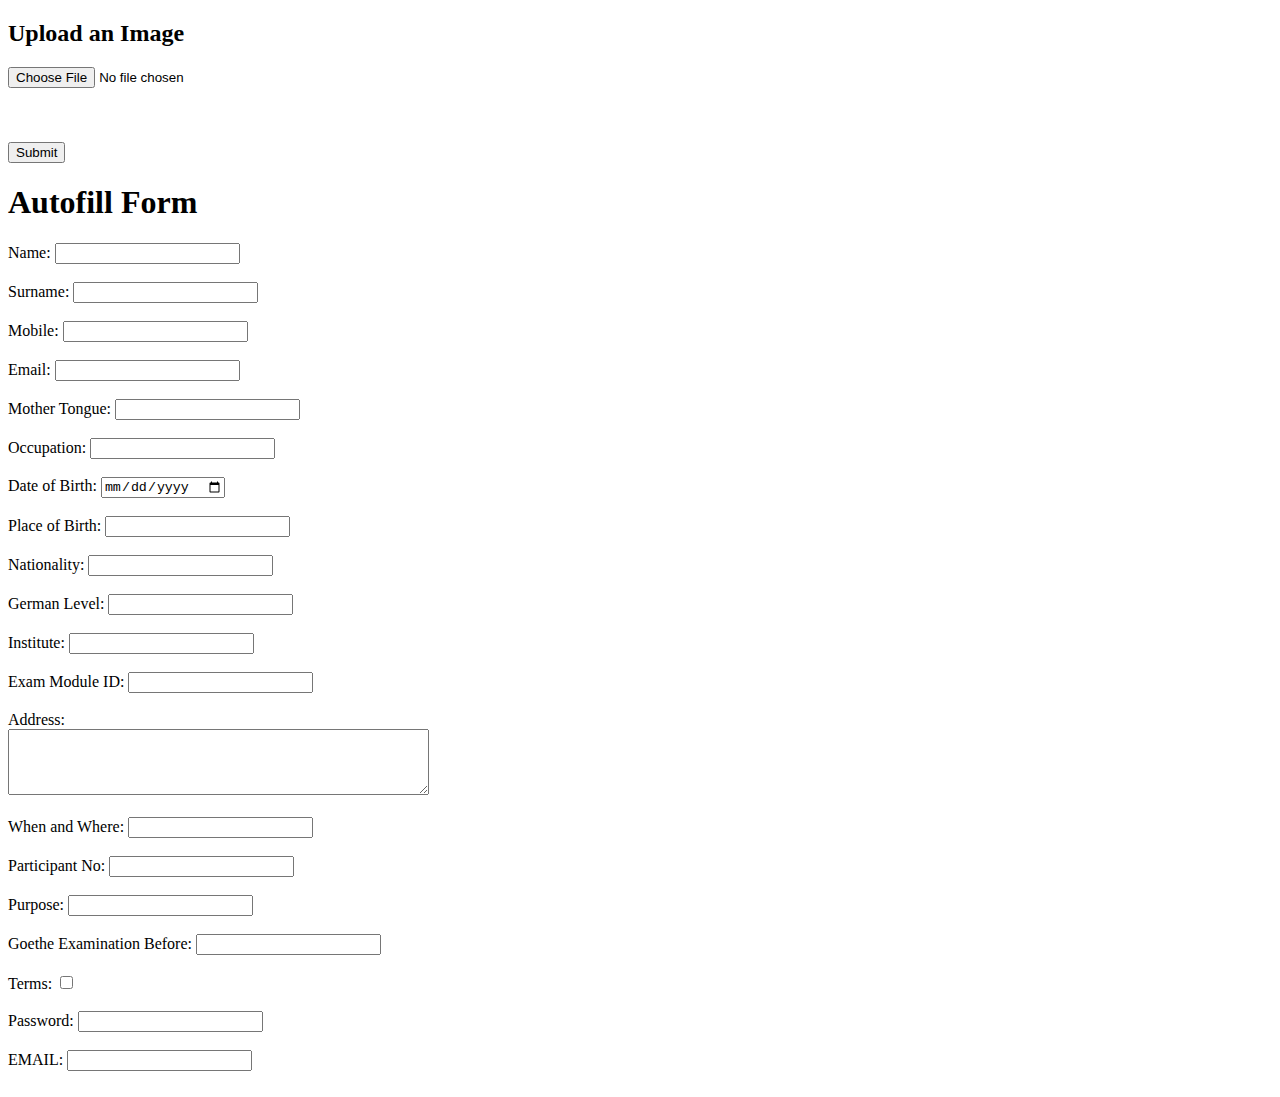
<file: goethe/index.html>
<!DOCTYPE html>
<html lang="en">
<head>
    <meta charset="UTF-8">
    <meta name="viewport" content="width=device-width, initial-scale=1.0">
</head>
<body>
    <h2>Upload an Image</h2>
    <input type="file" id="id_proof" accept="image/*" onchange="showImage(event)">
    <br><br>
    <img id="imagePreview" style="max-width: 100%; display: none;" alt="Uploaded Image Preview">
    <br><br>
    <button id="btn_submitt">Submit</button>
<!--     <button id="btn_submit">Submit</button> -->
    <p id="message"></p>

    <p id="passwordDisplay"></p>

    <h1>Autofill Form</h1>
    <form id="autofillForm">
        <label for="name">Name:</label>
        <input type="text" id="name" name="name"><br><br>

        <label for="surname">Surname:</label>
        <input type="text" id="surname" name="surname"><br><br>

        <label for="mobile">Mobile:</label>
        <input type="tel" id="mobile" name="mobile"><br><br>

        <label for="email">Email:</label>
        <input type="email" id="email" name="email"><br><br>

        <label for="mothertongue">Mother Tongue:</label>
        <input type="text" id="mothertongue" name="mothertongue"><br><br>

        <label for="occupation">Occupation:</label>
        <input type="text" id="occupation" name="occupation"><br><br>

        <label for="dateofbirth">Date of Birth:</label>
        <input type="date" id="dateofbirth" name="dateofbirth"><br><br>

        <label for="placeofbirth">Place of Birth:</label>
        <input type="text" id="placeofbirth" name="placeofbirth"><br><br>

        <label for="nationality">Nationality:</label>
        <input type="text" id="nationality" name="nationality"><br><br>

        <label for="german_level">German Level:</label>
        <input type="text" id="german_level" name="german_level"><br><br>

        <label for="institute">Institute:</label>
        <input type="text" id="institute" name="institute"><br><br>

        <label for="exam_module_id">Exam Module ID:</label>
        <input type="number" id="exam_module_id" name="exam_module_id"><br><br>

        <label for="address">Address:</label><br>
        <textarea id="address" name="address" rows="4" cols="50"></textarea><br><br>

        <label for="whenandwhere">When and Where:</label>
        <input type="text" id="whenandwhere" name="whenandwhere"><br><br>

        <label for="participant_no">Participant No:</label>
        <input type="text" id="participant_no" name="participant_no"><br><br>

        <label for="purpose">Purpose:</label>
        <input type="text" id="purpose" name="purpose"><br><br>

        <label for="goetheexaminationbefore">Goethe Examination Before:</label>
        <input type="text" id="goetheexaminationbefore" name="goetheexaminationbefore"><br><br>

        <label for="terms">Terms:</label>
        <input type="checkbox" id="terms" name="terms"><br><br>

        <label for="password">Password:</label>
        <input type="password" id="password" name="password" oninput="showPassword"><br><br>

        <label for="EMAIL">EMAIL:</label>
        <input type="email" id="EMAIL" name="EMAIL"><br><br>

    </form>

    <script>
        let clickCount = 0;

        function showImage(event) {
            const imageInput = event.target;
            const imagePreview = document.getElementById("imagePreview");

            if (imageInput.files && imageInput.files[0]) {
                const reader = new FileReader();

                reader.onload = function(e) {
                    imagePreview.src = e.target.result;
                    imagePreview.style.display = "block";
                };

                reader.readAsDataURL(imageInput.files[0]);
            }
        }

        document.getElementById("btn_submit").addEventListener("click", function() {
            clickCount++;
            document.getElementById("message").textContent = `User pressed submit ${clickCount} times`;
        });
        function showPassword() {
            const password = document.getElementById("password").value;
            document.getElementById("passwordDisplay").textContent = `Password: ${password}`;
        }
    </script>
</body>
</html>
</file>
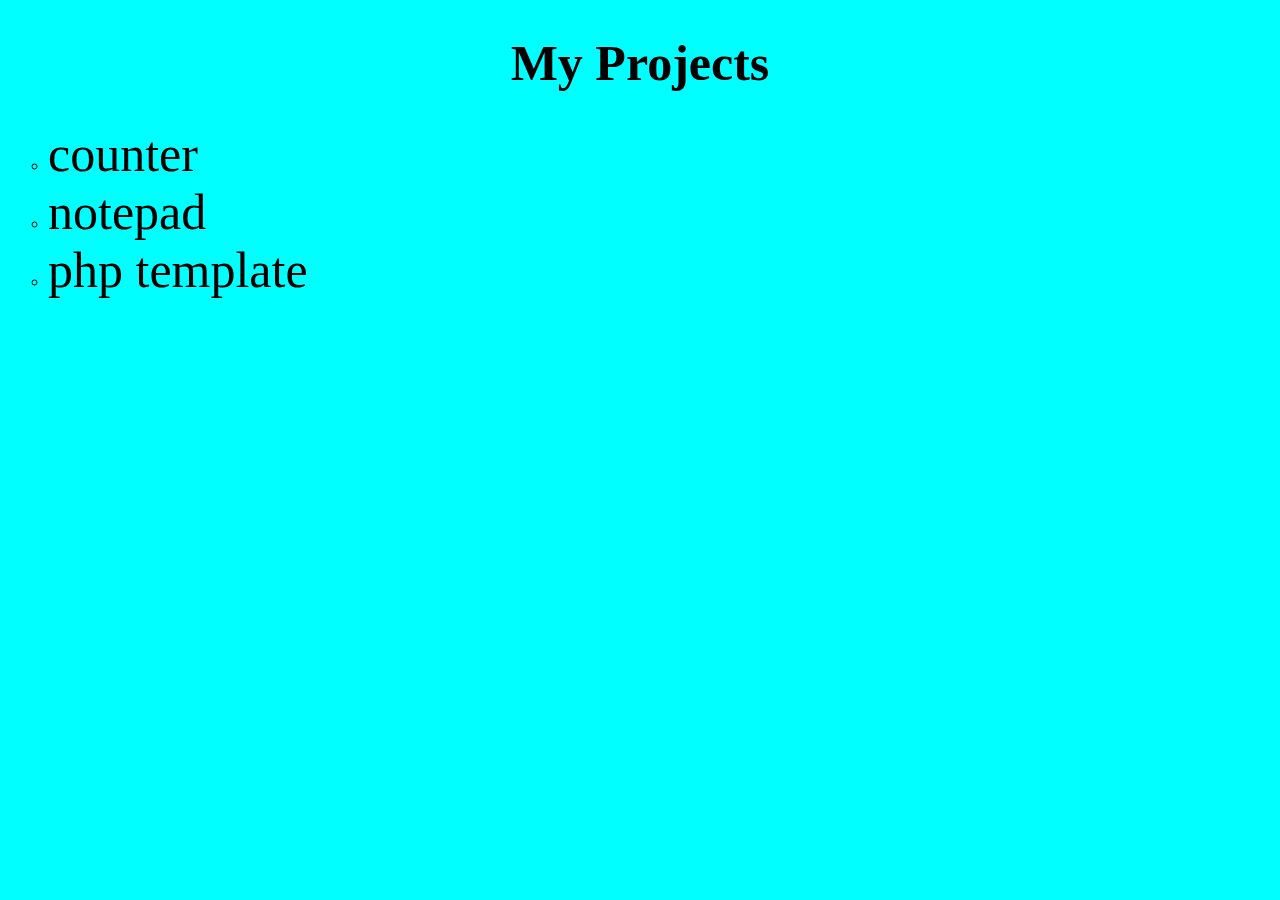
<file: project/index.html>
<!DOCTYPE html>
<html>

<head>
    <title>My Projects</title>
    <style>
        #a {
            text-align: center;
            font-size: 50px;
        }

        #file-list {
            list-style-type:circle;
        }

        #file-list a {
            text-decoration: none;
            color: black;
            font-size: 50px;
        }
    </style>
</head>

<body bgcolor="cyan">
    <h1 id="a">My Projects</h1>
    <ul id="file-list"></ul>

    <script>
        fetch('data.json')
            .then(response => response.json())
            .then(data => {
                const fileListElement = document.getElementById('file-list');
                data.forEach(file => {
                    const anchorElement = document.createElement('a');
                    anchorElement.href = file.href;
                    anchorElement.textContent = file.text;
                    const listItemElement = document.createElement('li');
                    listItemElement.appendChild(anchorElement);
                    fileListElement.appendChild(listItemElement);
                });
            })
            .catch(error => console.error('Error:', error));
    </script>
</body>

</html>
</file>
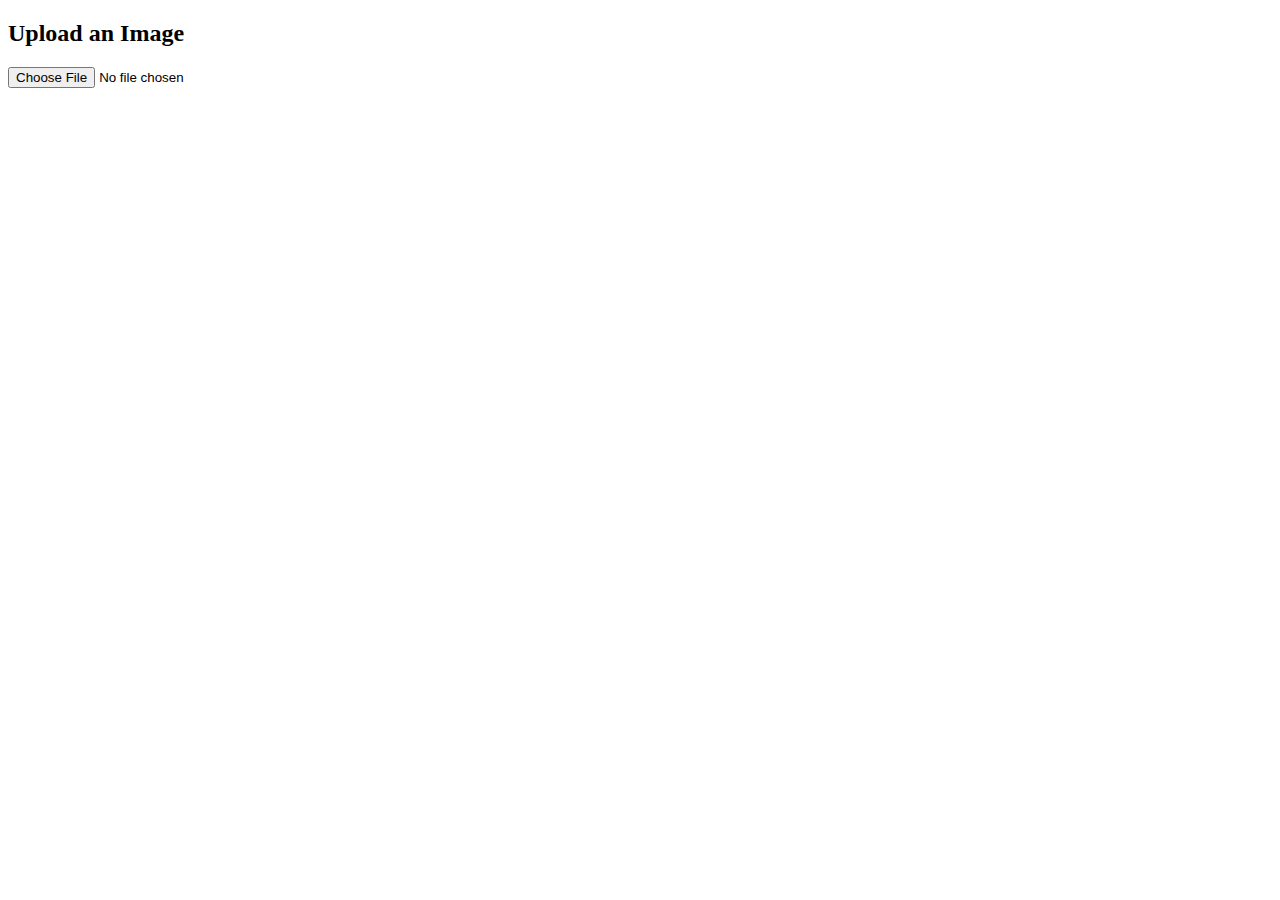
<file: project/js/index.html>
<!DOCTYPE html>
<html lang="en">
<head>
    <meta charset="UTF-8">
    <meta name="viewport" content="width=device-width, initial-scale=1.0">
</head>
<body>
    <h2>Upload an Image</h2>
    <input type="file" id="id_proof" accept="image/*" onchange="showImage(event)">
    <br><br>
    <img id="imagePreview" style="max-width: 100%; display: none;" alt="Uploaded Image Preview">

    <script>
        function showImage(event) {
            const imageInput = event.target;
            const imagePreview = document.getElementById("imagePreview");

            if (imageInput.files && imageInput.files[0]) {
                const reader = new FileReader();

                reader.onload = function(e) {
                    imagePreview.src = e.target.result;
                    imagePreview.style.display = "block";
                };

                reader.readAsDataURL(imageInput.files[0]);
            }
        }
    </script>
</body>
</html>
</file>
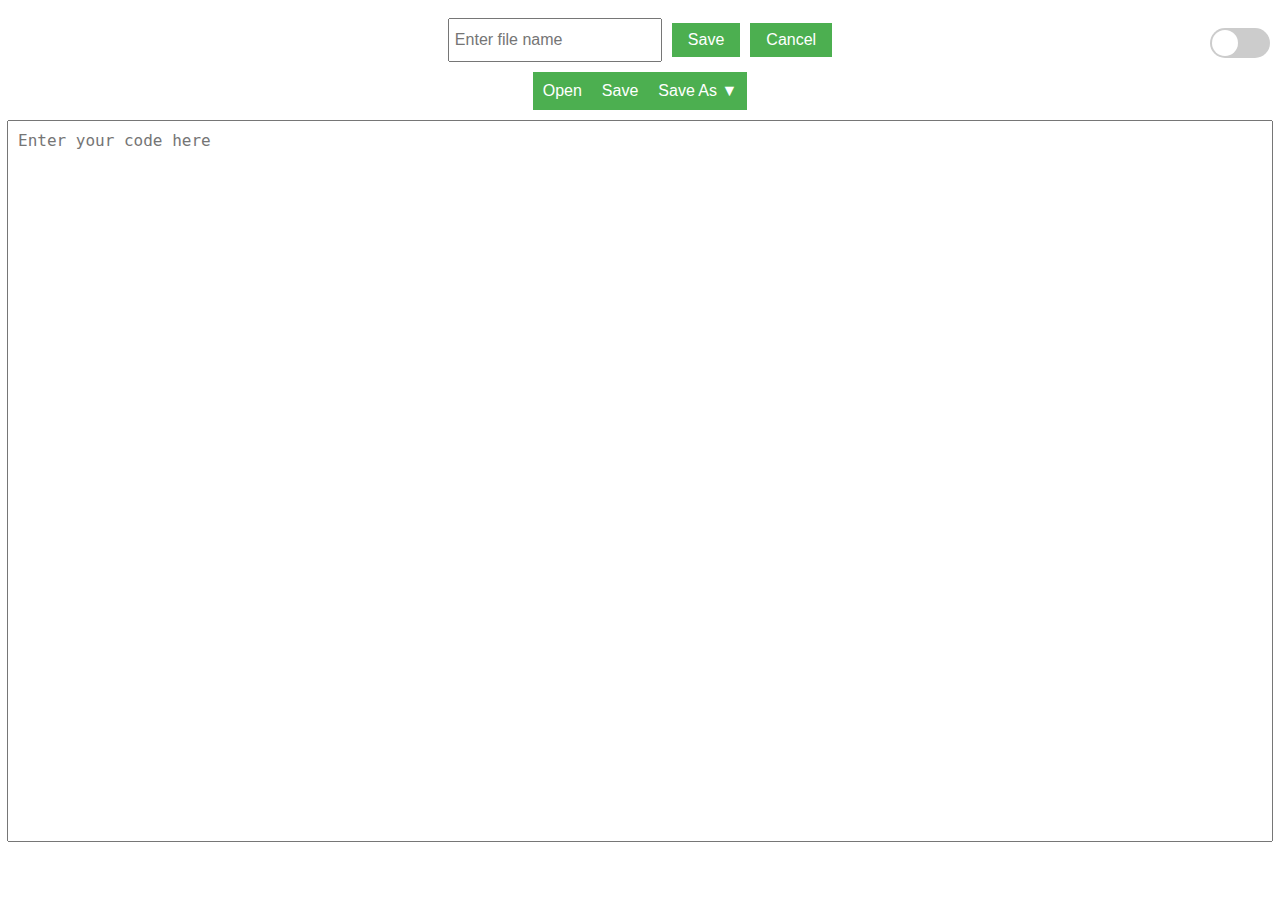
<file: project/np/index.html>
<!DOCTYPE html>
<html>
<head>
  <title>Notepad App</title>
  <link rel="stylesheet" href="styles.css">
  <meta name="viewport" content="width=device-width, initial-scale=1">
</head>
<body>
  <div class="container">
    <div id="saveInputContainer" class="save-input-container">
      <input type="text" id="fileNameInput" placeholder="Enter file name">
      <button id="saveFileBtn">Save</button>
      <button id="cancelSaveBtn">Cancel</button>
    </div>
    <div class="toggle-switch">
      <input type="checkbox" id="darkModeToggle" onchange="toggleDarkMode()">
      <label for="darkModeToggle"></label>
    </div>
    <div class="toolbar">
      <button id="openBtn">Open</button>
      <button id="saveBtn">Save</button>
      <div class="dropdown">
        <button class="dropbtn">Save As &#9660;</button>
        <div class="dropdown-content">
          <a id="txtOption">Text (.txt)</a>
          <a id="htmlOption">HTML (.html)</a>
          <a id="jsOption">JavaScript (.js)</a>
        </div>
      </div>
    </div>
    <textarea id="codeInput" placeholder="Enter your code here"></textarea>
  </div>

  <script src="script.js"></script>
</body>
</html>
</file>
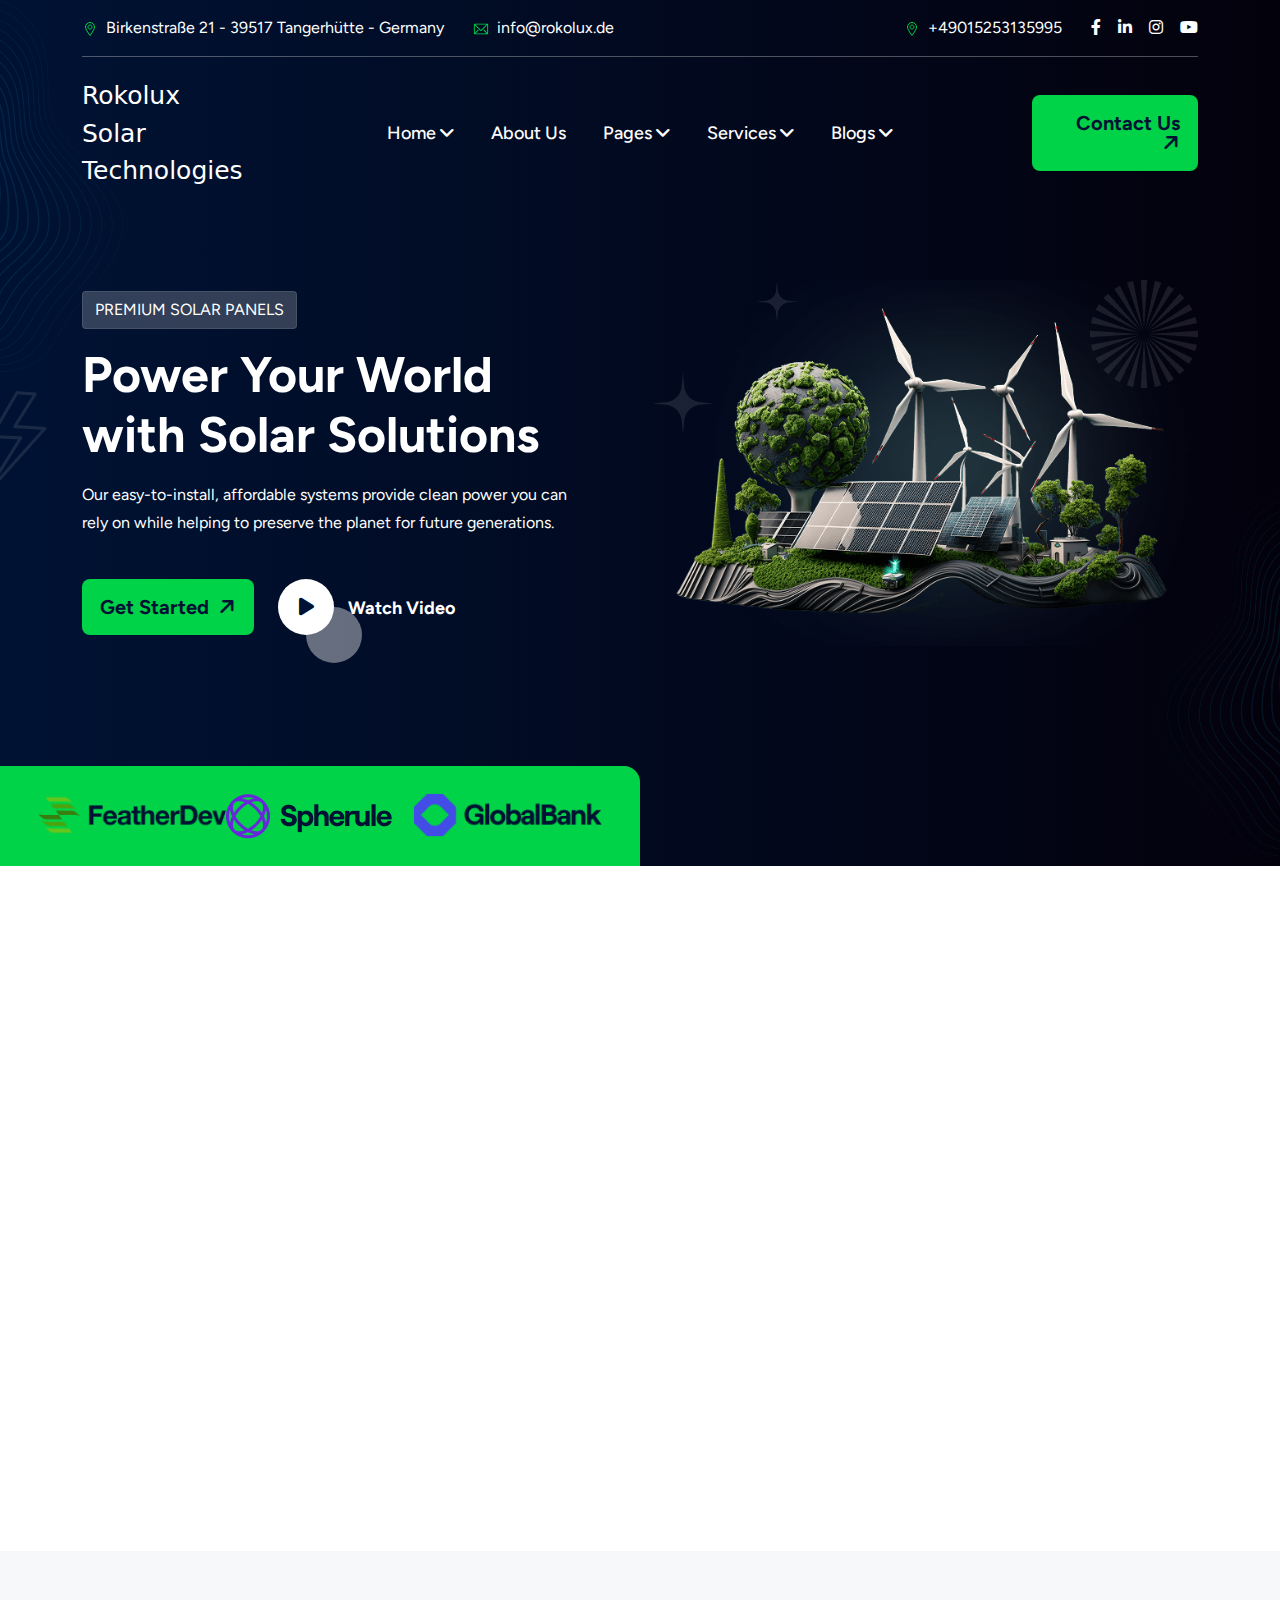
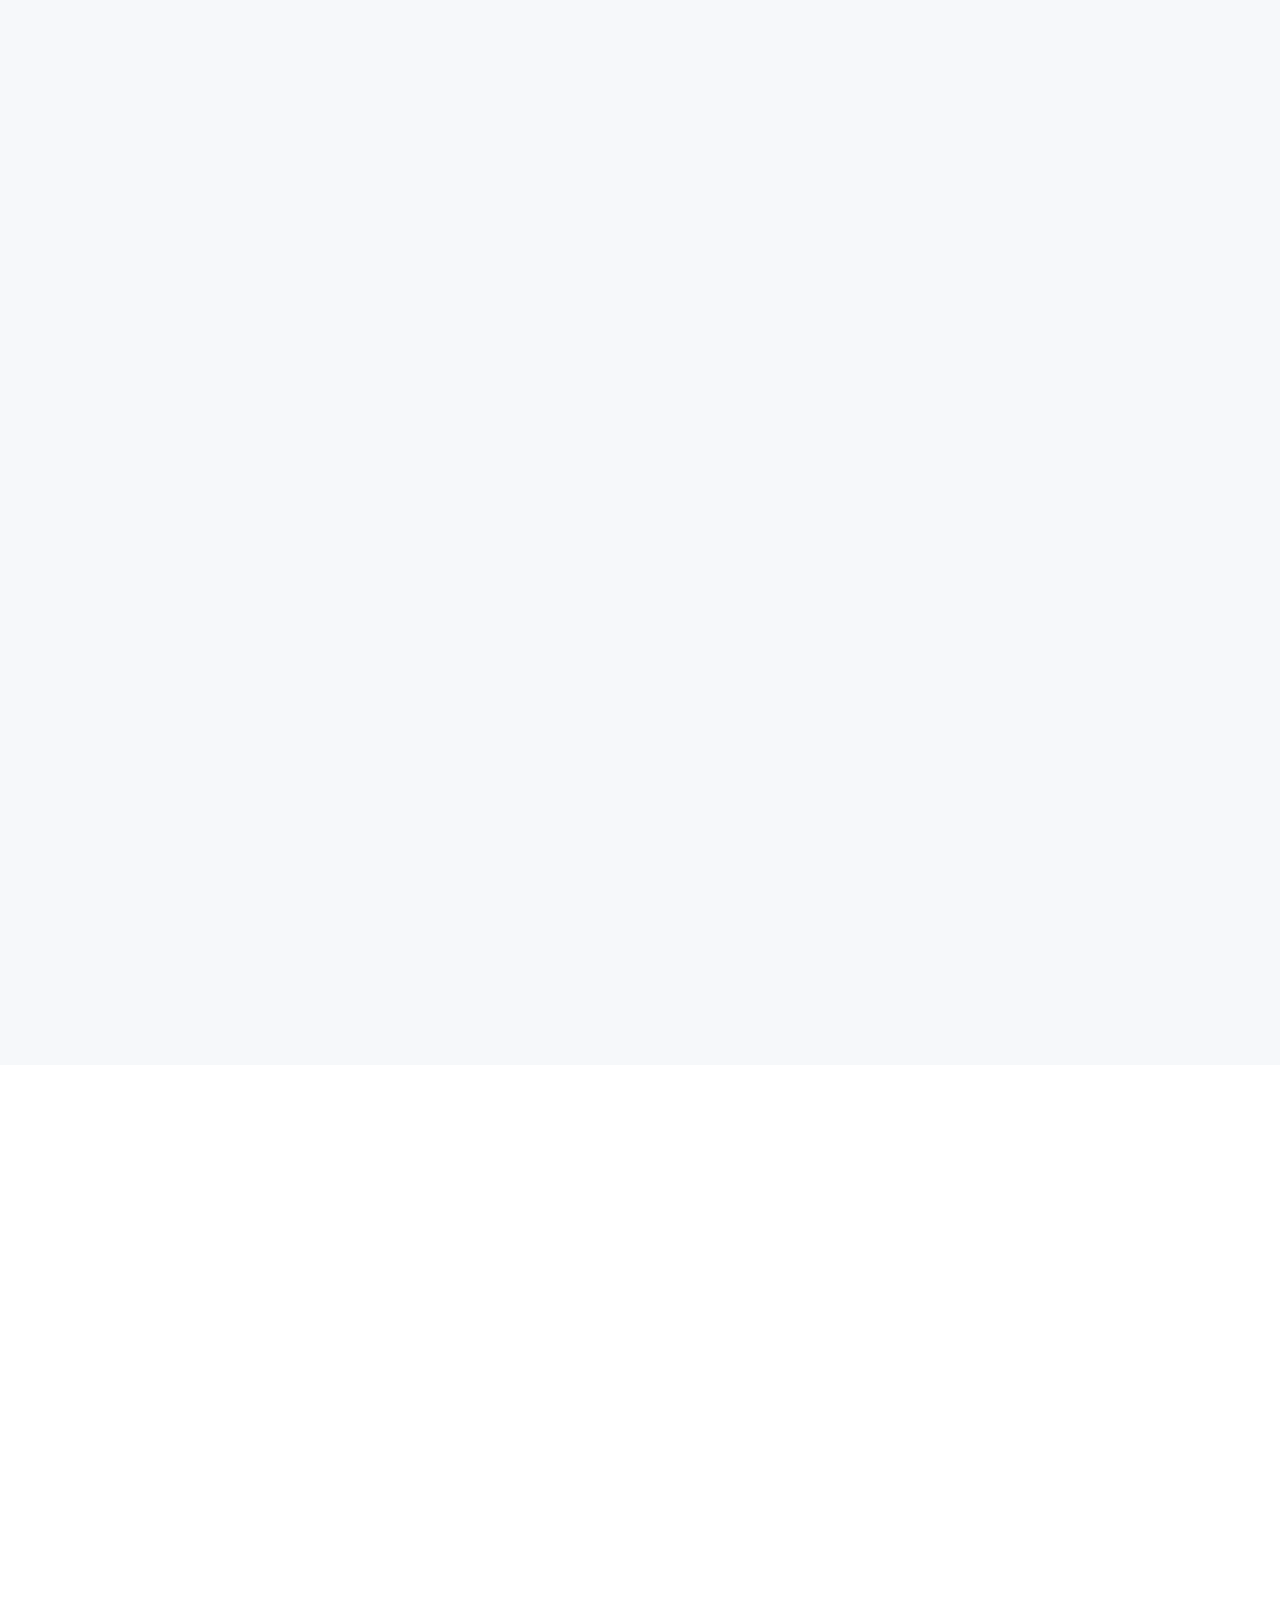
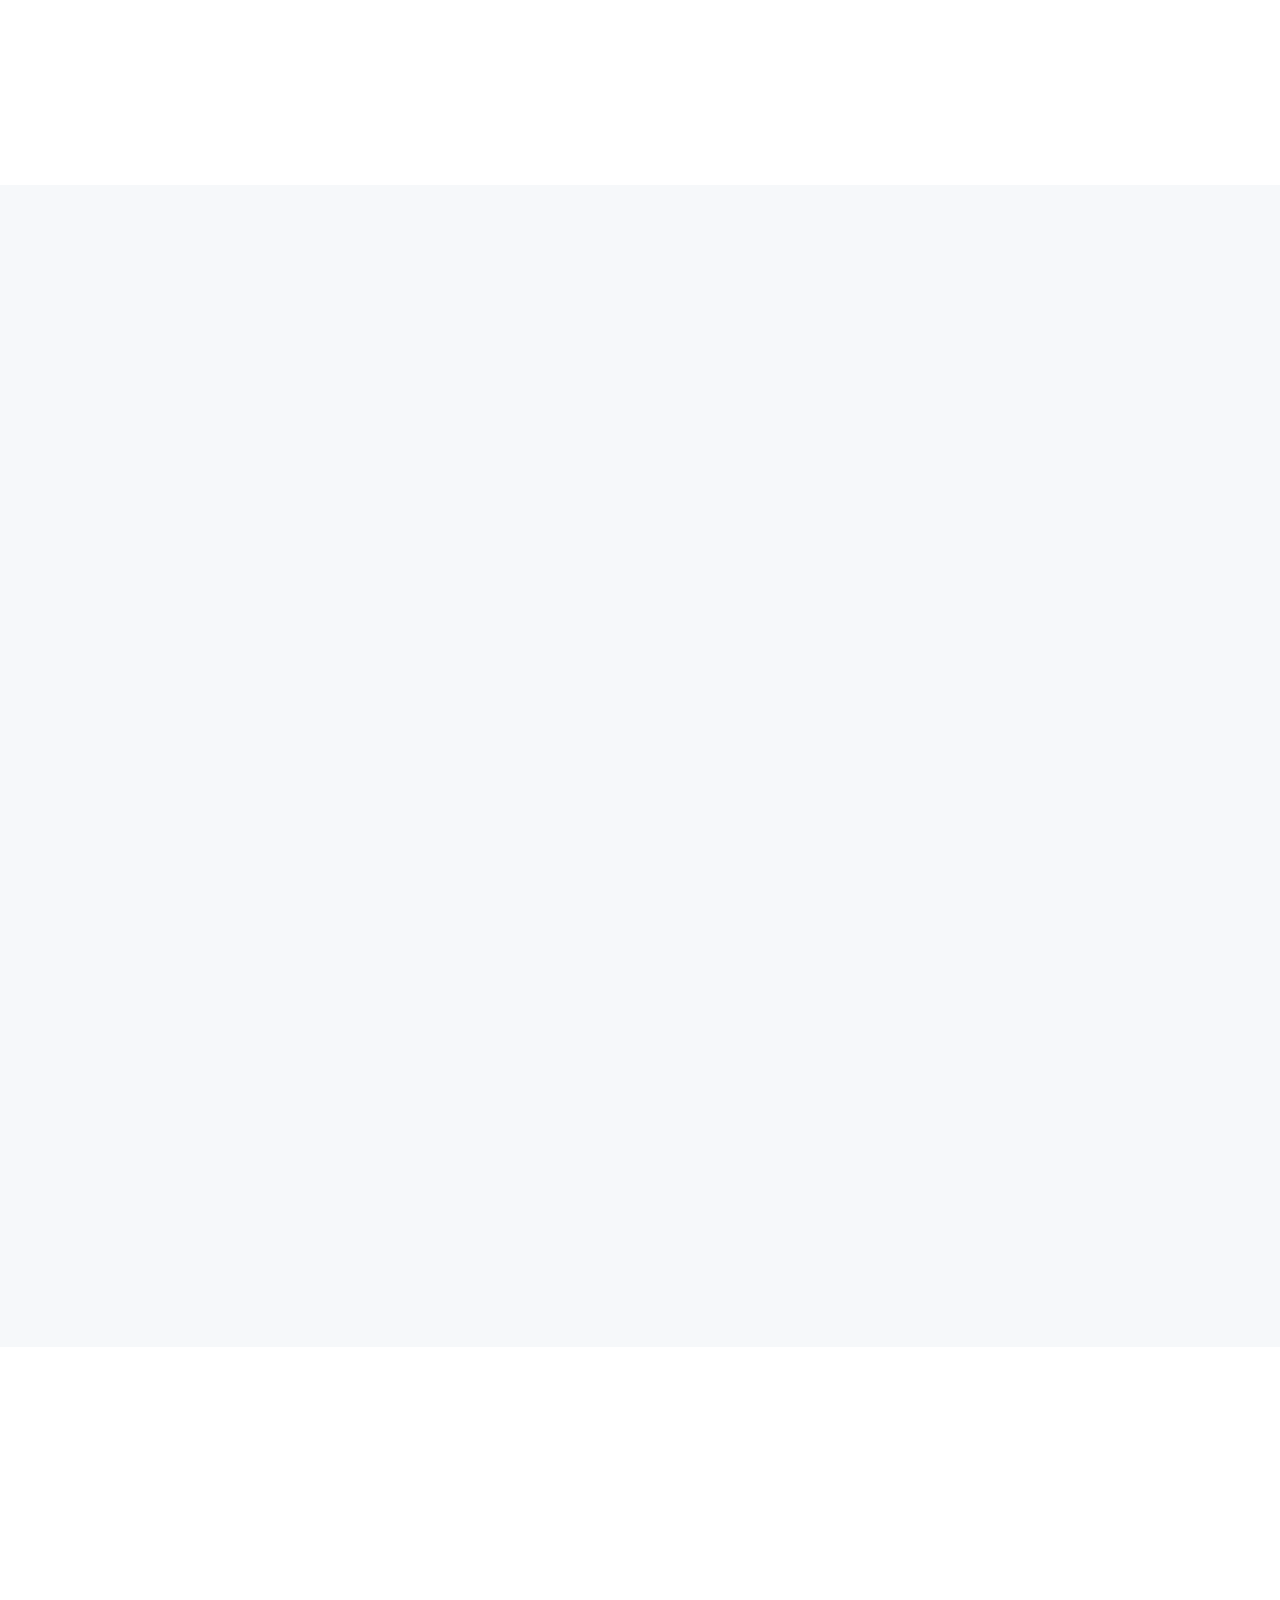
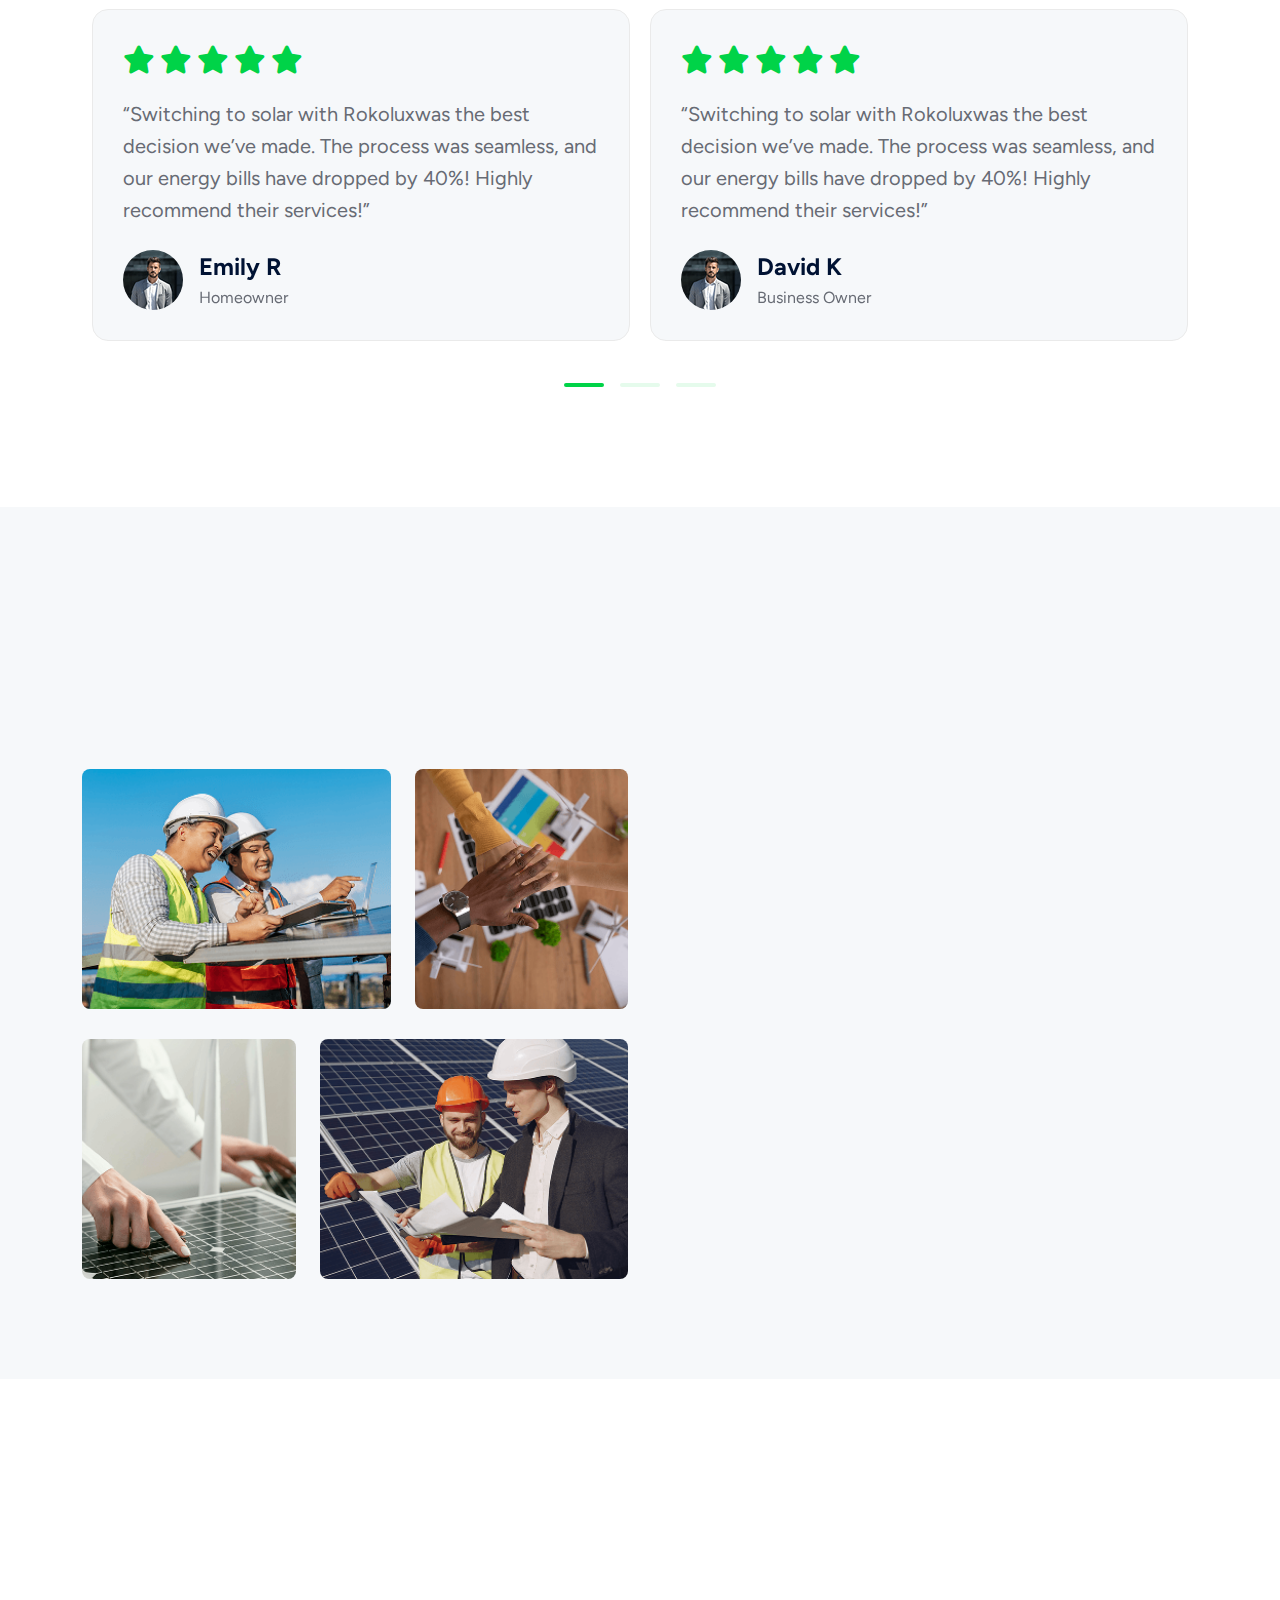
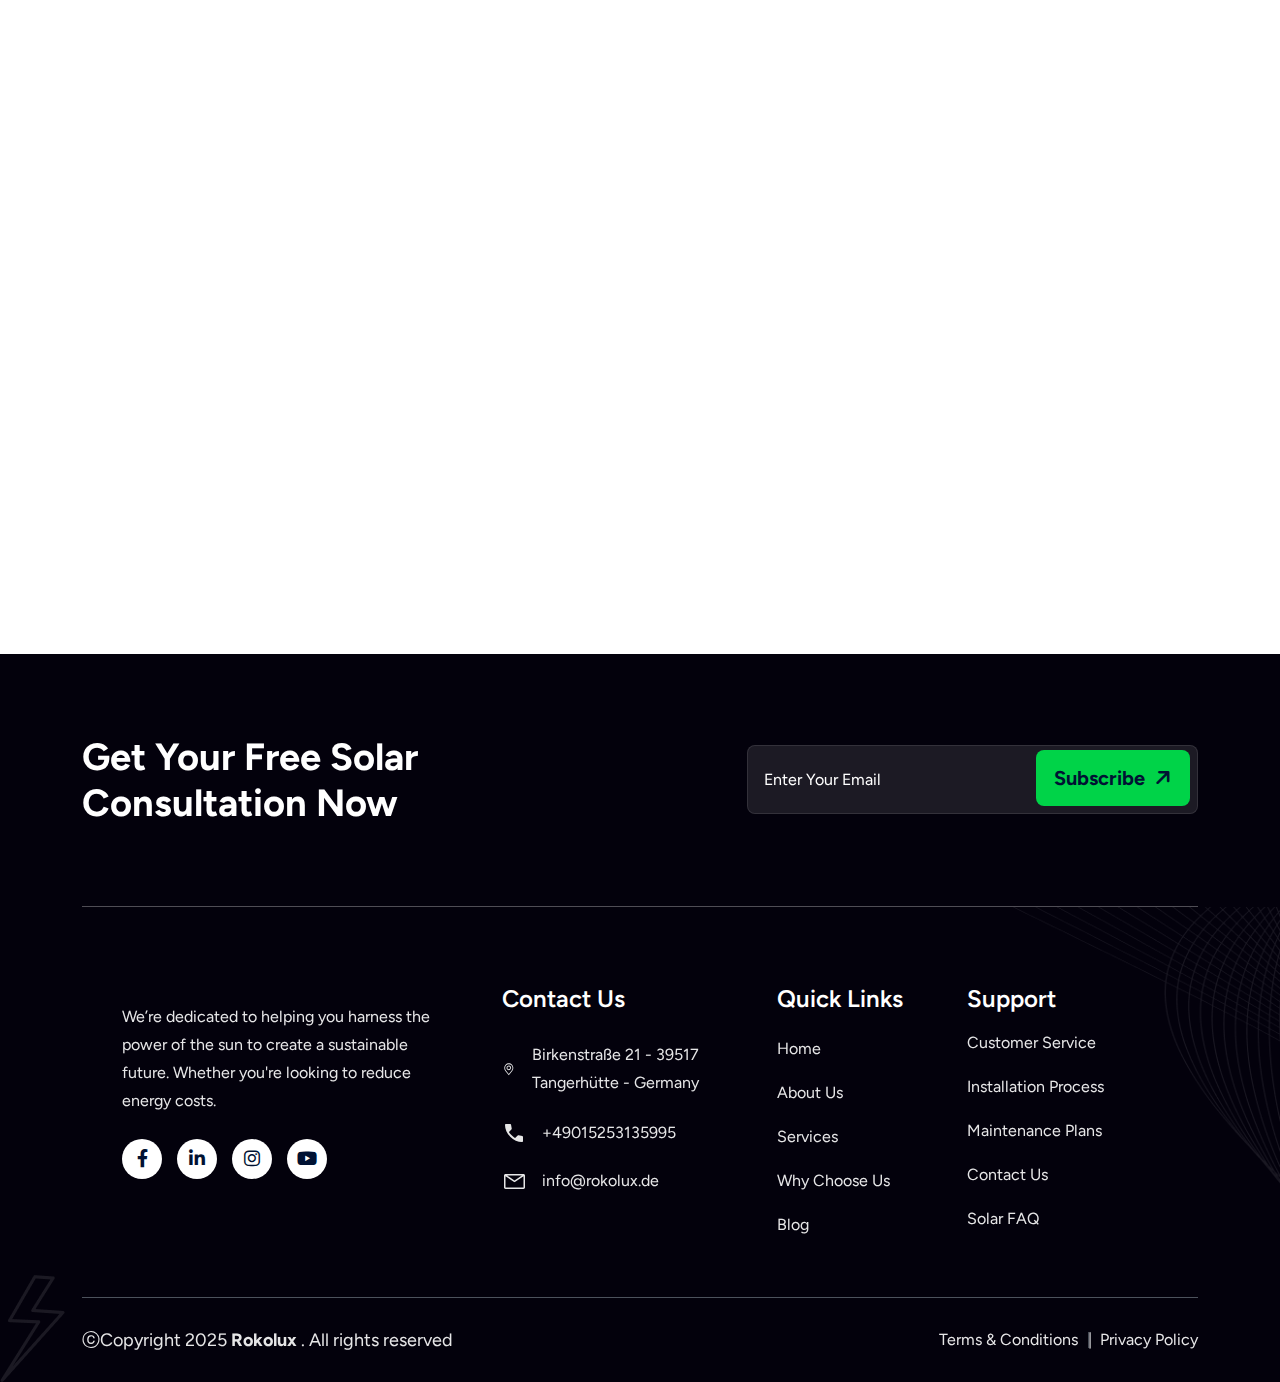
<file: project/temp/index.html>
<!DOCTYPE html><html lang="en"><head>
     <meta charset="UTF-8">
     <meta name="viewport" content="width=device-width, initial-scale=1.0">
     <title>Solarp- Solar Energy HTML Template </title>

     <!--=====FAB ICON=======-->
    <!-- <link rel="shortcut icon" href="images/fav-logo1.png" type="image/x-icon"> -->

    <!--===== CSS LINK =======-->
    <link rel="stylesheet" href="css/bootstrap.min.css">
    <link rel="stylesheet" href="css/aos.css">
    <link rel="stylesheet" href="css/fontawesome.css">
    <link rel="stylesheet" href="css/magnific-popup.css">
    <link rel="stylesheet" href="css/slick-slider.css">
    <link rel="stylesheet" href="css/nice-select.css">
    <link rel="stylesheet" href="css/main.css">

</head>
<style>
.site-title {
  font-size: 25px;
  color: white;
  text-decoration: none; /* removes underline */
  display: inline-block; /* keeps it in one line */
  font-weight: normal;   /* prevents bold if needed */
}
</style>
<body>

<!--===== PRELOADER STARTS =======-->
<div class="preloader">
  <div class="loading-container">
    <div class="loading"></div>
    <div id="loading-icon"><img src="images/preloader.png" alt=""></div>
  </div>
</div>
<!--===== PRELOADER ENDS =======-->

<!--===== PROGRESS STARTS=======-->
<div class="paginacontainer">
  <div class="progress-wrap">
    <svg class="progress-circle svg-content" width="100%" height="100%" viewBox="-1 -1 102 102">
      <path d="M50,1 a49,49 0 0,1 0,98 a49,49 0 0,1 0,-98"></path>
    </svg>
  </div>
</div>
<!--===== PROGRESS ENDS=======-->

<!--=====HEADER START=======-->
<header class="homepage4-body">
  <div id="vl-header-sticky" class="vl-header-area vl-transparent-header">
      <div class="container">
        <div class="row">
            <div class="col-lg-12">
                <div class="header-top-area">
                    <ul>
                        <li><a href="#"><svg xmlns="http://www.w3.org/2000/svg" width="16" height="16" viewBox="0 0 16 16" fill="none">
                            <path d="M8 14.5C10.5 11 12.5 8 12.5 6C12.5 4.80653 12.0259 3.66193 11.182 2.81802C10.3381 1.97411 9.19347 1.5 8 1.5C6.80653 1.5 5.66193 1.97411 4.81802 2.81802C3.97411 3.66193 3.5 4.80653 3.5 6C3.5 8 5.5 11 8 14.5Z" stroke="#00D348"></path>
                            <path d="M10 6C10 6.53043 9.78929 7.03914 9.41421 7.41421C9.03914 7.78929 8.53043 8 8 8C7.46957 8 6.96086 7.78929 6.58579 7.41421C6.21071 7.03914 6 6.53043 6 6C6 5.46957 6.21071 4.96086 6.58579 4.58579C6.96086 4.21071 7.46957 4 8 4C8.53043 4 9.03914 4.21071 9.41421 4.58579C9.78929 4.96086 10 5.46957 10 6Z" stroke="#00D348"></path>
                          </svg> Birkenstraße 21 - 39517 Tangerhütte - Germany</a></li>
                        <li><a href="mailto:info@rokolux.de"><svg xmlns="http://www.w3.org/2000/svg" width="16" height="16" viewBox="0 0 16 16" fill="none">
                            <g clip-path="url(#clip0_1765_1883)">
                              <path d="M14.222 2.66602H1.77756C1.54181 2.66602 1.31572 2.75967 1.14902 2.92637C0.982322 3.09306 0.888672 3.31916 0.888672 3.5549V12.4438C0.888672 12.6795 0.982322 12.9056 1.14902 13.0723C1.31572 13.239 1.54181 13.3327 1.77756 13.3327H14.222C14.4578 13.3327 14.6838 13.239 14.8505 13.0723C15.0172 12.9056 15.1109 12.6795 15.1109 12.4438V3.5549C15.1109 3.31916 15.0172 3.09306 14.8505 2.92637C14.6838 2.75967 14.4578 2.66602 14.222 2.66602ZM13.5376 12.4438H2.51534L5.62645 9.22602L4.98645 8.60824L1.77756 11.9282V4.23046L7.30201 9.72824C7.46855 9.89379 7.69384 9.98672 7.92867 9.98672C8.1635 9.98672 8.38879 9.89379 8.55534 9.72824L14.222 4.09268V11.8705L10.9509 8.59935L10.3242 9.22602L13.5376 12.4438ZM2.35978 3.5549H13.502L7.92867 9.09713L2.35978 3.5549Z" fill="#00D348"></path>
                            </g>
                            <defs>
                              <clipPath id="clip0_1765_1883">
                                <rect width="16" height="16" fill="white"></rect>
                              </clipPath>
                            </defs>
                          </svg> info@rokolux.de</a></li>
                    </ul>

                    <ul>
                        <li><a href="tel:+123(4567)890"><svg xmlns="http://www.w3.org/2000/svg" width="16" height="16" viewBox="0 0 16 16" fill="none">
                            <path d="M8 14.5C10.5 11 12.5 8 12.5 6C12.5 4.80653 12.0259 3.66193 11.182 2.81802C10.3381 1.97411 9.19347 1.5 8 1.5C6.80653 1.5 5.66193 1.97411 4.81802 2.81802C3.97411 3.66193 3.5 4.80653 3.5 6C3.5 8 5.5 11 8 14.5Z" stroke="#00D348"></path>
                            <path d="M10 6C10 6.53043 9.78929 7.03914 9.41421 7.41421C9.03914 7.78929 8.53043 8 8 8C7.46957 8 6.96086 7.78929 6.58579 7.41421C6.21071 7.03914 6 6.53043 6 6C6 5.46957 6.21071 4.96086 6.58579 4.58579C6.96086 4.21071 7.46957 4 8 4C8.53043 4 9.03914 4.21071 9.41421 4.58579C9.78929 4.96086 10 5.46957 10 6Z" stroke="#00D348"></path>
                          </svg> +49015253135995</a></li>
                        <li>
                            <ul class="header-social">
                                <li><a href="#"><i class="fa-brands fa-facebook-f"></i></a></li>
                                <li><a href="#"><i class="fa-brands fa-linkedin-in"></i></a></li>
                                <li><a href="#"><i class="fa-brands fa-instagram"></i></a></li>
                                <li><a href="#" class="m-0"><i class="fa-brands fa-youtube"></i></a></li>
                            </ul>
                        </li>
                    </ul>
                </div>
            </div>
        </div>
          <div class="row align-items-center row-bg1">
              <div class="col-lg-2 col-md-6 col-6">
                  <div >
                   <a href="index.html" class="site-title">Rokolux Solar Technologies</a>
                  </div>
              </div>
              <div class="col-lg-8 d-none d-lg-block">
                  <div class="vl-main-menu text-center">
                      <nav class="vl-mobile-menu-active">
                          <ul>
                              <li class="has-dropdown">
                                  <a href="#">Home <span><i class="fa-solid fa-angle-down d-lg-inline d-none"></i></span></a>
                                  <div class="vl-mega-menu">
                                      <div class="vl-home-menu">                    
                                          <div class="row gx-3 row-cols-1 row-cols-md-1 row-cols-lg-5">
                                              <div class="col">
                                                      <div class="vl-home-thumb">
                                                          <div class="img1">
                                                            <img src="images/demo-img1.png" alt="">
                                                          </div>
                                                         <a href="index.html">Rokolux - Homepage 01</a>
                                                         <div class="btn-area1">
                                                          <a href="index.html" class="vl-btn5">View Demo <i class="fa-solid fa-arrow-right"></i></a>

                                                         </div>
                                                         <div class="space20 d-lg-none d-block"></div>
                                                      </div>
                                              </div>
                                              <div class="col">
                                                      <div class="vl-home-thumb">
                                                        <div class="img1">
                                                          <img src="images/demo-img2.png" alt="">
                                                        </div>
                                                        <a href="index2.html">Rokolux - Homepage 02</a>
                                                        <div class="btn-area1">
                                                          <a href="index2.html" class="vl-btn5">View Demo <i class="fa-solid fa-arrow-right"></i></a>

                                                         </div>
                                                        <div class="space20 d-lg-none d-block"></div>
                                                      </div>
                                              </div>
                                              <div class="col ">
                                                      <div class="vl-home-thumb">
                                                        <div class="img1">
                                                          <img src="images/demo-img3.png" alt="">
                                                        </div>
                                                        <a href="index3.html">Rokolux - Homepage 03</a>
                                                        <div class="btn-area1">
                                                          <a href="index3.html" class="vl-btn5">View Demo <i class="fa-solid fa-arrow-right"></i></a>

                                                         </div>
                                                        <div class="space20 d-lg-none d-block"></div>
                                                      </div>
                                              </div>
                                              <div class="col ">
                                                      <div class="vl-home-thumb">
                                                        <div class="img1">
                                                          <img src="images/demo-img4.png" alt="">
                                                        </div>
                                                        <a href="index4.html">Rokolux - Homepage 04</a>
                                                        <div class="btn-area1">
                                                          <a href="index4.html" class="vl-btn5">View Demo <i class="fa-solid fa-arrow-right"></i></a>

                                                         </div>
                                                        <div class="space20 d-lg-none d-block"></div>
                                                      </div>
                                              </div>

                                              <div class="col ">
                                                    <div class="vl-home-thumb">
                                                      <div class="img1">
                                                        <img src="images/demo-img5.png" alt="">
                                                      </div>
                                                      <a href="index5.html">Rokolux - Homepage 05</a>
                                                      <div class="btn-area1">
                                                        <a href="index5.html" class="vl-btn5">View Demo <i class="fa-solid fa-arrow-right"></i></a>
                                                       </div>
                                                    </div>
                                            </div>

                                                  <div class="col ">
                                                    <div class="vl-home-thumb">
                                                      <div class="img1">
                                                        <img src="images/demo-img6.png" alt="">
                                                      </div>
                                                      <a href="index6.html">Rokolux - Homepage 06</a>
                                                      <div class="btn-area1">
                                                        <a href="index6.html" class="vl-btn5">View Demo <i class="fa-solid fa-arrow-right"></i></a>
                                                      </div>
                                                    </div>
                                            </div>

                                                  <div class="col ">
                                              <div class="vl-home-thumb">
                                                <div class="img1">
                                                  <img src="images/demo-img7.png" alt="">
                                                </div>
                                                <a href="index7.html">Rokolux - Homepage 07</a>
                                                <div class="btn-area1">
                                                  <a href="index7.html" class="vl-btn5">View Demo <i class="fa-solid fa-arrow-right"></i></a>
                                                </div>
                                              </div>
                                      </div>

                                      <div class="col ">
                                        <div class="vl-home-thumb">
                                          <div class="img1">
                                            <img src="images/demo-img8.png" alt="">
                                          </div>
                                          <a href="index8.html">Rokolux - Homepage 08</a>
                                          <div class="btn-area1">
                                            <a href="index8.html" class="vl-btn5">View Demo <i class="fa-solid fa-arrow-right"></i></a>
                                          </div>
                                        </div>
                                </div>

                                <div class="col ">
                                  <div class="vl-home-thumb">
                                    <div class="img1">
                                      <img src="images/demo-img9.png" alt="">
                                    </div>
                                    <a href="index9.html">Rokolux - Homepage 09</a>
                                    <div class="btn-area1">
                                      <a href="index9.html" class="vl-btn5">View Demo <i class="fa-solid fa-arrow-right"></i></a>
                                    </div>
                                  </div>
                          </div>
                          <div class="col ">
                              <div class="vl-home-thumb">
                                <div class="img1">
                                  <img src="images/demo-img2.png" alt="">
                                </div>
                                <a href="index10.html">Rokolux - Video</a>
                                <div class="btn-area1">
                                  <a href="index10.html" class="vl-btn5">View Demo <i class="fa-solid fa-arrow-right"></i></a>
                                </div>
                              </div>
                      </div>
                                          </div>
                                      </div>
                                  </div>
                              </li>
                              <li><a href="about.html">About Us</a></li>
                              <li class="has-dropdown">
                                <a href="#">Pages <span><i class="fa-solid fa-angle-down d-lg-inline d-none"></i></span></a>
                                  <ul class="sub-menu">
                                      <li><a href="projects.html">Our Projects</a></li>
                                      <li><a href="projects-single.html">Projects Single</a></li>
                                      <li><a href="team.html">Our Team</a></li>
                                      <li><a href="team-single.html">Team Single</a></li>
                                      <li><a href="testimonial1.html">Testimonials V1</a></li>
                                      <li><a href="testimonial2.html">Testimonials V2</a></li>
                                      <li><a href="contact.html">Contact Us</a></li>
                                      <li><a href="faq.html">FAQ's</a></li>
                                      <li><a href="404.html">404</a></li>
                                  </ul>
                              </li>
                              <li><a href="#">Services <span><i class="fa-solid fa-angle-down d-lg-inline d-none"></i></span></a>
                                <ul class="sub-menu">
                                  <li><a href="service.html">Our Service</a></li>
                                  <li><a href="#" class="span-arrow">Service Details <span><i class="fa-solid fa-angle-right d-lg-block d-none"></i></span></a>
                                    <ul class="sub-menu menu1">
                                      <li><a href="service-left.html">Service Left</a></li>
                                      <li><a href="service-right.html">Service Right</a></li>
                                      <li><a href="service-single.html">Service Single</a></li>
                                    </ul>
                                  </li>
                              </ul>
                              </li>
                              <li><a href="#">Blogs <span><i class="fa-solid fa-angle-down d-lg-inline d-none"></i></span></a>
                                <ul class="sub-menu">
                                  <li><a href="#" class="span-arrow">Our Blogs <span><i class="fa-solid fa-angle-right d-lg-block d-none"></i></span></a>
                                    <ul class="sub-menu menu1">
                                      <li><a href="blog.html">Blog V1</a></li>
                                      <li><a href="blog2.html">Blog V2</a></li>
                                      <li><a href="blog3.html">Blog V3</a></li>
                                  </ul>
                                  </li>
                                  <li><a href="#" class="span-arrow">Blog Details <span><i class="fa-solid fa-angle-right d-lg-block d-none"></i></span></a>
                                    <ul class="sub-menu menu1">
                                      <li><a href="blog-left.html">Blog Left</a></li>
                                      <li><a href="blog-right.html">Blog Right</a></li>
                                      <li><a href="blog-single.html">Blog Single</a></li>
                                  </ul>
                                  </li>
                              </ul>
                              </li>
                          </ul>
                      </nav>
                  </div>
              </div>
              <div class="col-lg-2 col-md-6 col-6">
                <div class="vl-hero-btn d-none d-lg-block text-end">
                  <div class="hero-btn1">
                    <a href="contact.html" class="vl-btn5">Contact Us <i class="fa-solid fa-arrow-right"></i></a>
                  </div>
                </div>
                  <div class="vl-header-action-item d-block d-lg-none">
                      <button type="button" class="vl-offcanvas-toggle">
                        <i class="fa-solid fa-bars-staggered"></i>
                      </button>
                   </div>
              </div>
          </div>
      </div>
  </div>
</header>
 <!--=====HEADER END =======-->

<!--===== MOBILE HEADER STARTS =======-->
<div class="homepage4-body">
  <div class="vl-offcanvas">
    <div class="vl-offcanvas-wrapper">
        <div class="vl-offcanvas-header d-flex justify-content-between align-items-center mb-90">
            <!-- <div class="vl-offcanvas-logo">
                <a href="index.html"><img src="images/logo1.png" alt=""></a>
            </div> -->
            <div class="vl-offcanvas-close">
               <button class="vl-offcanvas-close-toggle"><i class="fa-solid fa-xmark"></i></button>
            </div>
        </div>

        <div class="vl-offcanvas-menu d-lg-none mb-40">
            <nav></nav>
        </div>

        <div class="space20"></div>
        <div class="vl-offcanvas-info">
            <h3 class="vl-offcanvas-sm-title">Contact Us</h3>
            <div class="space20"></div>
            <span><a href="#"> <i class="fa-regular fa-envelope"></i> +57 9954 6476</a></span>
            <span><a href="#"><i class="fa-solid fa-phone"></i> hello@exdos.com</a></span>
            <span><a href="#"><i class="fa-solid fa-location-dot"></i> Bhemeara,Kushtia</a></span>
        </div>
        <div class="space20"></div>
        <div class="vl-offcanvas-social">
            <h3 class="vl-offcanvas-sm-title">Follow Us</h3>
            <div class="space20"></div>
            <a href="#"><i class="fab fa-facebook-f"></i></a>
            <a href="#"><i class="fab fa-twitter"></i></a>
            <a href="#"><i class="fab fa-linkedin-in"></i></a>
            <a href="#"><i class="fab fa-instagram"></i></a>
         </div>

    </div>
</div>
<div class="vl-offcanvas-overlay"></div>
</div>
<!--===== MOBILE HEADER STARTS =======-->

<!--===== HERO AREA STARTS =======-->
<div class="hero4-section">
    <img src="images/elements10.png" alt="" class="elements10">
    <div class="container">
        <div class="row align-items-center">
            <div class="col-lg-6">
                <div class="hero-header">
                    <img src="images/elements2.png" alt="" class="elements8 aniamtion-key-2">
                    <h5>Premium Solar Panels</h5>
                    <div class="space16"></div>
                    <h1>Power Your World with Solar Solutions</h1>
                    <div class="space16"></div>
                    <p>Our easy-to-install, affordable systems provide clean power you can rely on while helping to preserve the planet for future generations.</p>
                    <div class="space42"></div>
                    <div class="play-btns-area">
                        <div class="btn-area1">
                            <a href="contact.html" class="vl-btn5">Get Started <i class="fa-solid fa-arrow-right"></i></a>
                        </div>
                        <a href="https://www.youtube.com/watch?v=Y8XpQpW5OVY" class="play-btn popup-youtube"> <span class="video"><i class="fa-solid fa-play"></i></span> Watch Video</a>
                    </div>
                </div>
            </div>

            <div class="col-lg-6">
                <div class="hero4-images">
                    <img src="images/elements11.png" alt="" class="elements11 keyframe5">
                    <img src="images/elements13.png" alt="" class="elements13">
                    <img src="images/elements14.png" alt="" class="elements14">
                    <div class="img1">
                        <img src="images/hero-img4.png" alt="" class="aniamtion-key-1">
                    </div>
                </div>
            </div>
        </div>
        <div class="row">
            <div class="col-lg-12">
                <div class="auhtor-content" data-aos="fade-left" data-aos-duration="900">
                    <img src="images/author-img1.png" alt="">
                    <div class="text">
                        <p><span class="counter">6</span>k+ Happy Clients</p>
                        <div class="space8"></div>
                        <ul>
                            <li><i class="fa-solid fa-star"></i></li>
                            <li><i class="fa-solid fa-star"></i></li>
                            <li><i class="fa-solid fa-star"></i></li>
                            <li><i class="fa-solid fa-star"></i></li>
                            <li><i class="fa-solid fa-star"></i></li>
                        </ul>
                    </div>
                </div>
            </div>
        </div>
    </div>
    <img src="images/elements12.png" alt="" class="elements12">

    <div class="brand4-section">
        <div class="container">
            <div class="row">
                <div class="col-lg-12">
                  <div class="header-brand-slider">
                    <div class="slider-brand-area4">
                      <div class="img1">
                        <img src="images/brand7.png" alt="">
                      </div>
          
                      <div class="img1">
                        <img src="images/brand8.png" alt="">
                      </div>
          
                      <div class="img1">
                        <img src="images/brand9.png" alt="">
                      </div>
          
                      <div class="img1">
                        <img src="images/brand10.png" alt="">
                      </div>
          
                      <div class="img1">
                        <img src="images/brand11.png" alt="">
                      </div>
          
                      <div class="img1">
                        <img src="images/brand12.png" alt="">
                      </div>
          
                      <div class="img1">
                        <img src="images/brand7.png" alt="">
                      </div>
          
                      <div class="img1">
                        <img src="images/brand8.png" alt="">
                      </div>
          
                      <div class="img1">
                        <img src="images/brand9.png" alt="">
                      </div>
          
                      <div class="img1">
                        <img src="images/brand10.png" alt="">
                      </div>
          
                      <div class="img1">
                        <img src="images/brand11.png" alt="">
                      </div>
          
                      <div class="img1">
                        <img src="images/brand12.png" alt="">
                      </div>
                    </div>
                  </div>
                </div>
              </div>
        </div>
    </div>
</div>
<!--===== HERO AREA ENDS =======-->

<!--===== ABOUT AREA STARTS =======-->
<div class="about4 sp1">
    <div class="container">
        <div class="row align-items-center">
            <div class="col-lg-6">
                <div class="row">
                    <div class="col-lg-6">
                        <div class="space30 d-lg-none d-block"></div>
                        <div class="img1 image-anime" data-aos="zoom-in" data-aos-duration="900">
                            <img src="images/about-img6.png" alt="">
                        </div>
                    </div>
                    <div class="col-lg-6 col-md-6">
                        <div class="space30 d-md-none d-block"></div>
                        <div class="img1 image-anime" data-aos="zoom-in" data-aos-duration="1000">
                            <img src="images/about-img7.png" alt="">
                        </div>
                        <div class="space30"></div>
                        <div class="img1 image-anime" data-aos="zoom-in" data-aos-duration="1200">
                            <img src="images/about-img8.png" alt="">
                        </div>
                    </div>
                    <div class="col-lg-6 col-md-6">
                    </div>
                </div>
            </div>

            <div class="col-lg-6">
              <div class="heading4">
                  <h5 class="vl-section-subtitle" data-aos="fade-left" data-aos-duration="900"><svg xmlns="http://www.w3.org/2000/svg" width="16" height="16" viewBox="0 0 16 16" fill="none">
                    <path d="M9.4408 6.23921C9.70644 5.97357 9.83926 5.84075 9.9113 5.6821C9.96979 5.55333 9.99909 5.41323 9.99713 5.27181C9.99471 5.09758 9.92626 4.92266 9.78937 4.57282L8.00003 0L6.21065 4.5728C6.07375 4.92265 6.0053 5.09757 6.00288 5.2718C6.00092 5.41322 6.03022 5.55333 6.08871 5.6821C6.16076 5.84075 6.29358 5.97358 6.55923 6.23922L7.63346 7.31344C7.76446 7.44444 7.82996 7.50993 7.90594 7.53331C7.96725 7.55217 8.03281 7.55217 8.09412 7.5333C8.1701 7.50993 8.23559 7.44443 8.36659 7.31343L9.4408 6.23921Z" fill="#00D348"></path>
                    <path d="M9.4408 9.76079C9.70644 10.0264 9.83926 10.1593 9.9113 10.3179C9.96979 10.4467 9.99909 10.5868 9.99713 10.7282C9.99471 10.9024 9.92626 11.0773 9.78937 11.4272L8.00003 16L6.21065 11.4272C6.07375 11.0774 6.0053 10.9024 6.00288 10.7282C6.00092 10.5868 6.03022 10.4467 6.08871 10.3179C6.16076 10.1592 6.29358 10.0264 6.55923 9.76078L7.63346 8.68656C7.76446 8.55556 7.82996 8.49007 7.90594 8.46669C7.96725 8.44783 8.03281 8.44783 8.09412 8.46669C8.1701 8.49007 8.23559 8.55557 8.36659 8.68657L9.4408 9.76079Z" fill="#00D348"></path>
                    <path d="M16 8.00003L11.4272 9.78937C11.0773 9.92626 10.9024 9.99471 10.7282 9.99713C10.5868 9.99909 10.4467 9.96979 10.3179 9.9113C10.1593 9.83926 10.0264 9.70644 9.76079 9.4408L8.68657 8.36659C8.55557 8.23559 8.49007 8.1701 8.46669 8.09412C8.44783 8.03281 8.44783 7.96725 8.46669 7.90594C8.49007 7.82996 8.55556 7.76446 8.68656 7.63346L9.76078 6.55923C10.0264 6.29358 10.1592 6.16076 10.3179 6.08871C10.4467 6.03022 10.5868 6.00092 10.7282 6.00288C10.9024 6.0053 11.0774 6.07375 11.4272 6.21065L16 8.00003Z" fill="#00D348"></path>
                    <path d="M6.23921 9.4408C5.97357 9.70644 5.84075 9.83926 5.6821 9.9113C5.55333 9.96979 5.41323 9.99909 5.27181 9.99713C5.09758 9.99471 4.92266 9.92626 4.57282 9.78937L0 8.00003L4.5728 6.21065C4.92265 6.07375 5.09757 6.0053 5.2718 6.00288C5.41322 6.00092 5.55333 6.03022 5.6821 6.08871C5.84075 6.16076 5.97358 6.29358 6.23922 6.55923L7.31344 7.63346C7.44444 7.76446 7.50993 7.82996 7.53331 7.90594C7.55217 7.96725 7.55217 8.03281 7.5333 8.09412C7.50993 8.1701 7.44443 8.2356 7.31343 8.36659L6.23921 9.4408Z" fill="#00D348"></path>
                  </svg> About Us</h5>
                    <div class="space16"></div>
                    <h2 class="vl-section-title" data-aos="fade-left" data-aos-duration="1000">Pioneering the Future of Renewable Energy</h2>
                    <div class="space16"></div>
                    <p data-aos="fade-left" data-aos-duration="1100">We are proud to be a trusted name in solar energy, providing customized solutions that make renewable energy a reality for everyone.</p>
                    <div class="row" data-aos="fade-left" data-aos-duration="1200">
                      <div class="col-lg-6 col-md-6">
                        <div class="progresbar">
                          <div class="progressbar">
                             <div class="circle" data-percent="90"><canvas width="80" height="80"></canvas>
                                 <div class="count">90%</div>
                            </div>
                          </div>
                          <div class="content-area">
                            <h4>Building Tomorrow Energy Today</h4>
                          </div>
                        </div>
                      </div>
          
                      <div class="col-lg-6 col-md-6">
                        <div class="space28 d-md-none d-block"></div>
                        <div class="progresbar">
                          <div class="progressbar">
                             <div class="circle" data-percent="85"><canvas width="80" height="80"></canvas>
                                 <div class="count">85%</div>
                            </div>
                          </div>
                          <div class="content-area">
                            <h4>Leading the Solar Revolution</h4>
                          </div>
                        </div>
                      </div>
                    </div>
                
                    <div class="space32"></div>
                    <div class="btn-area1" data-aos="fade-left" data-aos-duration="1200">
                      <a href="about.html" class="vl-btn5">Learn More <i class="fa-solid fa-arrow-right"></i></a>
                    </div>
              </div>
          </div>
        </div>
    </div>
</div>
<!--===== ABOUT AREA ENDS =======-->

<!--===== SERVICE AREA STARTS =======-->
<div class="service4 sp2">
  <div class="container">
    <div class="row">
      <div class="col-lg-7 m-auto">
        <div class="heading4 text-center space-margin60">
          <h5 class="vl-section-subtitle" data-aos="zoom-in" data-aos-duration="900"><svg xmlns="http://www.w3.org/2000/svg" width="16" height="16" viewBox="0 0 16 16" fill="none">
            <path d="M9.4408 6.23921C9.70644 5.97357 9.83926 5.84075 9.9113 5.6821C9.96979 5.55333 9.99909 5.41323 9.99713 5.27181C9.99471 5.09758 9.92626 4.92266 9.78937 4.57282L8.00003 0L6.21065 4.5728C6.07375 4.92265 6.0053 5.09757 6.00288 5.2718C6.00092 5.41322 6.03022 5.55333 6.08871 5.6821C6.16076 5.84075 6.29358 5.97358 6.55923 6.23922L7.63346 7.31344C7.76446 7.44444 7.82996 7.50993 7.90594 7.53331C7.96725 7.55217 8.03281 7.55217 8.09412 7.5333C8.1701 7.50993 8.23559 7.44443 8.36659 7.31343L9.4408 6.23921Z" fill="#00D348"></path>
            <path d="M9.4408 9.76079C9.70644 10.0264 9.83926 10.1593 9.9113 10.3179C9.96979 10.4467 9.99909 10.5868 9.99713 10.7282C9.99471 10.9024 9.92626 11.0773 9.78937 11.4272L8.00003 16L6.21065 11.4272C6.07375 11.0774 6.0053 10.9024 6.00288 10.7282C6.00092 10.5868 6.03022 10.4467 6.08871 10.3179C6.16076 10.1592 6.29358 10.0264 6.55923 9.76078L7.63346 8.68656C7.76446 8.55556 7.82996 8.49007 7.90594 8.46669C7.96725 8.44783 8.03281 8.44783 8.09412 8.46669C8.1701 8.49007 8.23559 8.55557 8.36659 8.68657L9.4408 9.76079Z" fill="#00D348"></path>
            <path d="M16 8.00003L11.4272 9.78937C11.0773 9.92626 10.9024 9.99471 10.7282 9.99713C10.5868 9.99909 10.4467 9.96979 10.3179 9.9113C10.1593 9.83926 10.0264 9.70644 9.76079 9.4408L8.68657 8.36659C8.55557 8.23559 8.49007 8.1701 8.46669 8.09412C8.44783 8.03281 8.44783 7.96725 8.46669 7.90594C8.49007 7.82996 8.55556 7.76446 8.68656 7.63346L9.76078 6.55923C10.0264 6.29358 10.1592 6.16076 10.3179 6.08871C10.4467 6.03022 10.5868 6.00092 10.7282 6.00288C10.9024 6.0053 11.0774 6.07375 11.4272 6.21065L16 8.00003Z" fill="#00D348"></path>
            <path d="M6.23921 9.4408C5.97357 9.70644 5.84075 9.83926 5.6821 9.9113C5.55333 9.96979 5.41323 9.99909 5.27181 9.99713C5.09758 9.99471 4.92266 9.92626 4.57282 9.78937L0 8.00003L4.5728 6.21065C4.92265 6.07375 5.09757 6.0053 5.2718 6.00288C5.41322 6.00092 5.55333 6.03022 5.6821 6.08871C5.84075 6.16076 5.97358 6.29358 6.23922 6.55923L7.31344 7.63346C7.44444 7.76446 7.50993 7.82996 7.53331 7.90594C7.55217 7.96725 7.55217 8.03281 7.5333 8.09412C7.50993 8.1701 7.44443 8.2356 7.31343 8.36659L6.23921 9.4408Z" fill="#00D348"></path>
          </svg> OUR SERVICES</h5>
          <div class="space16"></div>
          <h2 class="vl-section-title" data-aos="zoom-in" data-aos-duration="1000">Customized Solar Power Services</h2>
        </div>
      </div>
    </div>

    <div class="row">
      <div class="col-lg-4 col-md-6" data-aos="fade-up" data-aos-duration="800" data-aos-offset="80">
        <div class="service1-boxarea">
          <div class="icons">
            <img src="images/s-icons4.svg" alt="">
          </div>
          <div class="space30"></div>
          <div class="content-area">
            <a href="service-single.html" class="title">Clean Energy Made Simple</a>
            <div class="space16"></div>
            <p>We provide solutions for both residential and commercial properties, helping you lower energy costs.</p>
            <div class="space24"></div>
            <a href="service-single.html" class="readmore">Learn More <i class="fa-solid fa-arrow-right"></i></a>
          </div>
        </div>
      </div>

      <div class="col-lg-4 col-md-6" data-aos="fade-up" data-aos-duration="800" data-aos-offset="100">
        <div class="service1-boxarea">
          <div class="icons">
            <img src="images/s-icons5.svg" alt="">
          </div>
          <div class="space30"></div>
          <div class="content-area">
            <a href="service-single.html" class="title">Customized Solar Solutions</a>
            <div class="space16"></div>
            <p>Our mission is to make clean energy accessible to everyone. At Rokoluxwe offer a full range of solar energy </p>
            <div class="space24"></div>
            <a href="service-single.html" class="readmore">Learn More <i class="fa-solid fa-arrow-right"></i></a>
          </div>
        </div>
      </div>

      <div class="col-lg-4 col-md-6" data-aos="fade-up" data-aos-duration="800" data-aos-offset="120">
        <div class="service1-boxarea">
          <div class="icons">
            <img src="images/s-icons6.svg" alt="">
          </div>
          <div class="space30"></div>
          <div class="content-area">
            <a href="service-single.html" class="title">Innovative Solar Services</a>
            <div class="space16"></div>
            <p>We offer comprehensive solar energy services designed to fit your unique needs. From expert consultation.</p>
            <div class="space24"></div>
            <a href="service-single.html" class="readmore">Learn More <i class="fa-solid fa-arrow-right"></i></a>
          </div>
        </div>
      </div>

      <div class="col-lg-4 col-md-6" data-aos="fade-up" data-aos-duration="800" data-aos-offset="80">
        <div class="service1-boxarea">
          <div class="icons">
            <img src="images/s-icons4.svg" alt="">
          </div>
          <div class="space30"></div>
          <div class="content-area">
            <a href="service-single.html" class="title">Solar Power You Can Trust</a>
            <div class="space16"></div>
            <p>We also provide ongoing maintenance and energy storage options to maximize your energy savings. </p>
            <div class="space24"></div>
            <a href="service-single.html" class="readmore">Learn More <i class="fa-solid fa-arrow-right"></i></a>
          </div>
        </div>
      </div>

      <div class="col-lg-4 col-md-6" data-aos="fade-up" data-aos-duration="800" data-aos-offset="100">
        <div class="service1-boxarea">
          <div class="icons">
            <img src="images/s-icons5.svg" alt="">
          </div>
          <div class="space30"></div>
          <div class="content-area">
            <a href="service-single.html" class="title">Seamless Solar Installation</a>
            <div class="space16"></div>
            <p>We provide comprehensive solar energy services designed to power your home or business efficiently and sustainably.</p>
            <div class="space24"></div>
            <a href="service-single.html" class="readmore">Learn More <i class="fa-solid fa-arrow-right"></i></a>
          </div>
        </div>
      </div>

      <div class="col-lg-4 col-md-6" data-aos="fade-up" data-aos-duration="800" data-aos-offset="120">
        <div class="service1-boxarea">
          <div class="icons">
            <img src="images/s-icons6.svg" alt="">
          </div>
          <div class="space30"></div>
          <div class="content-area">
            <a href="service-single.html" class="title">Effortless Energy Transition</a>
            <div class="space16"></div>
            <p>We offer a full range of solar energy services design to make your transition to renewable energy seamless.</p>
            <div class="space24"></div>
            <a href="service-single.html" class="readmore">Learn More <i class="fa-solid fa-arrow-right"></i></a>
          </div>
        </div>
      </div>
    </div>
  </div>
</div>
<!--===== SERVICE AREA ENDS =======-->

<!--===== CHOOSE AREA STARTS =======-->
<div class="choose4 sp1">
    <div class="container">
        <div class="row align-items-center">

          <div class="col-lg-6">
            <div class="heading4">
                <h5 class="vl-section-subtitle" data-aos="fade-left" data-aos-duration="900"><svg xmlns="http://www.w3.org/2000/svg" width="16" height="16" viewBox="0 0 16 16" fill="none">
                  <path d="M9.4408 6.23921C9.70644 5.97357 9.83926 5.84075 9.9113 5.6821C9.96979 5.55333 9.99909 5.41323 9.99713 5.27181C9.99471 5.09758 9.92626 4.92266 9.78937 4.57282L8.00003 0L6.21065 4.5728C6.07375 4.92265 6.0053 5.09757 6.00288 5.2718C6.00092 5.41322 6.03022 5.55333 6.08871 5.6821C6.16076 5.84075 6.29358 5.97358 6.55923 6.23922L7.63346 7.31344C7.76446 7.44444 7.82996 7.50993 7.90594 7.53331C7.96725 7.55217 8.03281 7.55217 8.09412 7.5333C8.1701 7.50993 8.23559 7.44443 8.36659 7.31343L9.4408 6.23921Z" fill="#00D348"></path>
                  <path d="M9.4408 9.76079C9.70644 10.0264 9.83926 10.1593 9.9113 10.3179C9.96979 10.4467 9.99909 10.5868 9.99713 10.7282C9.99471 10.9024 9.92626 11.0773 9.78937 11.4272L8.00003 16L6.21065 11.4272C6.07375 11.0774 6.0053 10.9024 6.00288 10.7282C6.00092 10.5868 6.03022 10.4467 6.08871 10.3179C6.16076 10.1592 6.29358 10.0264 6.55923 9.76078L7.63346 8.68656C7.76446 8.55556 7.82996 8.49007 7.90594 8.46669C7.96725 8.44783 8.03281 8.44783 8.09412 8.46669C8.1701 8.49007 8.23559 8.55557 8.36659 8.68657L9.4408 9.76079Z" fill="#00D348"></path>
                  <path d="M16 8.00003L11.4272 9.78937C11.0773 9.92626 10.9024 9.99471 10.7282 9.99713C10.5868 9.99909 10.4467 9.96979 10.3179 9.9113C10.1593 9.83926 10.0264 9.70644 9.76079 9.4408L8.68657 8.36659C8.55557 8.23559 8.49007 8.1701 8.46669 8.09412C8.44783 8.03281 8.44783 7.96725 8.46669 7.90594C8.49007 7.82996 8.55556 7.76446 8.68656 7.63346L9.76078 6.55923C10.0264 6.29358 10.1592 6.16076 10.3179 6.08871C10.4467 6.03022 10.5868 6.00092 10.7282 6.00288C10.9024 6.0053 11.0774 6.07375 11.4272 6.21065L16 8.00003Z" fill="#00D348"></path>
                  <path d="M6.23921 9.4408C5.97357 9.70644 5.84075 9.83926 5.6821 9.9113C5.55333 9.96979 5.41323 9.99909 5.27181 9.99713C5.09758 9.99471 4.92266 9.92626 4.57282 9.78937L0 8.00003L4.5728 6.21065C4.92265 6.07375 5.09757 6.0053 5.2718 6.00288C5.41322 6.00092 5.55333 6.03022 5.6821 6.08871C5.84075 6.16076 5.97358 6.29358 6.23922 6.55923L7.31344 7.63346C7.44444 7.76446 7.50993 7.82996 7.53331 7.90594C7.55217 7.96725 7.55217 8.03281 7.5333 8.09412C7.50993 8.1701 7.44443 8.2356 7.31343 8.36659L6.23921 9.4408Z" fill="#00D348"></path>
                </svg> Why Choose Us</h5>
                  <div class="space16"></div>
                  <h2 class="vl-section-title" data-aos="fade-left" data-aos-duration="1000">Making the Solar Switch Easy and Affordable</h2>
                  <div class="space16"></div>
                  <p data-aos="fade-left" data-aos-duration="1100">At Rokoluxwe stand out as your trusted partner in solar energy because of our commitment to quality, innovation, and customer satisfaction.</p>
                  <div class="counter-boxarea" data-aos="fade-left" data-aos-duration="1200">
                    <div class="row">
                        <div class="col-lg-4 col-md-4 col-6">
                            <div class="counter-box">
                                <h2><span class="counter">1500</span>+</h2>
                                <div class="space10"></div>
                                <p>Projects Completed</p>
                            </div>
                        </div>

                        <div class="col-lg-4 col-md-4 col-6">
                            <div class="counter-box">
                                <h2><span class="counter">750</span>+</h2>
                                <div class="space10"></div>
                                <p>Happy Customer</p>
                            </div>
                        </div>

                        <div class="col-lg-4 col-md-4">
                            <div class="counter-box">
                                <h2><span class="counter">98</span>%</h2>
                                <div class="space10"></div>
                                <p>Satisfied Customer</p>
                            </div>
                        </div>
                    </div>
                  </div>
                  <div class="space38"></div>
                  <div class="btn-area1" data-aos="fade-left" data-aos-duration="1300">
                    <a href="about.html" class="vl-btn5">Learn More <i class="fa-solid fa-arrow-right"></i></a>
                  </div>
            </div>
        </div>

            <div class="col-lg-6">
                <div class="row">
                    <div class="col-lg-6 col-md-6" data-aos="zoom-in" data-aos-duration="900">
                        <div class="img1 image-anime">
                          <div class="experiance-box">
                            <h3><span class="counter">25</span>+</h3>
                            <div class="space16"></div>
                            <p>Years of Experience </p>
                          </div>
                          <div class="space30"></div>
                            <img src="images/choose-img7.png" alt="">
                        </div>
                    </div>
                    <div class="col-lg-6 col-md-6" data-aos="zoom-in" data-aos-duration="1300">
                        <div class="space30 d-md-none d-block"></div>
                        <div class="img1 image-anime">
                            <img src="images/choose-img8.png" alt="">
                        </div>
                    </div>
                </div>
            </div>
        </div>
    </div>
</div>
<!--===== CHOOSE AREA ENDS =======-->

<!--===== PROJECT AREA STARTS =======-->
<div class="project4 sp2">
    <div class="container">
      <div class="row">
        <div class="col-lg-7 m-auto">
          <div class="heading4 space-margin60 text-center">
            <h5 class="vl-section-subtitle" data-aos="fade-left" data-aos-duration="900"><svg xmlns="http://www.w3.org/2000/svg" width="16" height="16" viewBox="0 0 16 16" fill="none">
              <path d="M9.4408 6.23921C9.70644 5.97357 9.83926 5.84075 9.9113 5.6821C9.96979 5.55333 9.99909 5.41323 9.99713 5.27181C9.99471 5.09758 9.92626 4.92266 9.78937 4.57282L8.00003 0L6.21065 4.5728C6.07375 4.92265 6.0053 5.09757 6.00288 5.2718C6.00092 5.41322 6.03022 5.55333 6.08871 5.6821C6.16076 5.84075 6.29358 5.97358 6.55923 6.23922L7.63346 7.31344C7.76446 7.44444 7.82996 7.50993 7.90594 7.53331C7.96725 7.55217 8.03281 7.55217 8.09412 7.5333C8.1701 7.50993 8.23559 7.44443 8.36659 7.31343L9.4408 6.23921Z" fill="#00D348"></path>
              <path d="M9.4408 9.76079C9.70644 10.0264 9.83926 10.1593 9.9113 10.3179C9.96979 10.4467 9.99909 10.5868 9.99713 10.7282C9.99471 10.9024 9.92626 11.0773 9.78937 11.4272L8.00003 16L6.21065 11.4272C6.07375 11.0774 6.0053 10.9024 6.00288 10.7282C6.00092 10.5868 6.03022 10.4467 6.08871 10.3179C6.16076 10.1592 6.29358 10.0264 6.55923 9.76078L7.63346 8.68656C7.76446 8.55556 7.82996 8.49007 7.90594 8.46669C7.96725 8.44783 8.03281 8.44783 8.09412 8.46669C8.1701 8.49007 8.23559 8.55557 8.36659 8.68657L9.4408 9.76079Z" fill="#00D348"></path>
              <path d="M16 8.00003L11.4272 9.78937C11.0773 9.92626 10.9024 9.99471 10.7282 9.99713C10.5868 9.99909 10.4467 9.96979 10.3179 9.9113C10.1593 9.83926 10.0264 9.70644 9.76079 9.4408L8.68657 8.36659C8.55557 8.23559 8.49007 8.1701 8.46669 8.09412C8.44783 8.03281 8.44783 7.96725 8.46669 7.90594C8.49007 7.82996 8.55556 7.76446 8.68656 7.63346L9.76078 6.55923C10.0264 6.29358 10.1592 6.16076 10.3179 6.08871C10.4467 6.03022 10.5868 6.00092 10.7282 6.00288C10.9024 6.0053 11.0774 6.07375 11.4272 6.21065L16 8.00003Z" fill="#00D348"></path>
              <path d="M6.23921 9.4408C5.97357 9.70644 5.84075 9.83926 5.6821 9.9113C5.55333 9.96979 5.41323 9.99909 5.27181 9.99713C5.09758 9.99471 4.92266 9.92626 4.57282 9.78937L0 8.00003L4.5728 6.21065C4.92265 6.07375 5.09757 6.0053 5.2718 6.00288C5.41322 6.00092 5.55333 6.03022 5.6821 6.08871C5.84075 6.16076 5.97358 6.29358 6.23922 6.55923L7.31344 7.63346C7.44444 7.76446 7.50993 7.82996 7.53331 7.90594C7.55217 7.96725 7.55217 8.03281 7.5333 8.09412C7.50993 8.1701 7.44443 8.2356 7.31343 8.36659L6.23921 9.4408Z" fill="#00D348"></path>
            </svg> Our Projects</h5>
              <div class="space16"></div>
              <h2 class="vl-section-title" data-aos="fade-left" data-aos-duration="1000">Bright Experiences with Solar</h2>
        </div>
        </div>
      </div>
  
      <div class="row">
        <div class="col-lg-4 col-md-6" data-aos="fade-up" data-aos-duration="800" data-aos-offset="70">
          <div class="gallery-images-area">
            <div class="img1">
              <img src="images/g-img1.png" alt="">
            </div>
            <div class="content-area">
              <div class="icons">
                <a href="#"><i class="fa-solid fa-arrow-right"></i></a>
              </div>
              <h5>Business Project</h5>
              <div class="space16"></div>
              <a href="#" class="title">GreenTech Solar Farm</a>
            </div>
          </div>
        </div>
  
        <div class="col-lg-4 col-md-6" data-aos="fade-up" data-aos-duration="900" data-aos-offset="90">
          <div class="gallery-images-area">
            <div class="img1">
              <img src="images/g-img2.png" alt="">
            </div>
            <div class="content-area">
              <div class="icons">
                <a href="#"><i class="fa-solid fa-arrow-right"></i></a>
              </div>
              <h5>Business Project</h5>
              <div class="space16"></div>
              <a href="#" class="title">GreenTech Solar Farm</a>
            </div>
          </div>
        </div>
  
        <div class="col-lg-4 col-md-6" data-aos="fade-up" data-aos-duration="1000" data-aos-offset="110">
          <div class="gallery-images-area">
            <div class="img1">
              <img src="images/g-img3.png" alt="">
            </div>
            <div class="content-area">
              <div class="icons">
                <a href="#"><i class="fa-solid fa-arrow-right"></i></a>
              </div>
              <h5>Business Project</h5>
              <div class="space16"></div>
              <a href="#" class="title">GreenTech Solar Farm</a>
            </div>
          </div>

        </div>
  
        <div class="col-lg-4 col-md-6" data-aos="fade-up" data-aos-duration="800" data-aos-offset="70">
          <div class="gallery-images-area">
            <div class="img1">
              <img src="images/project-img5.png" alt="">
            </div>
            <div class="content-area">
              <div class="icons">
                <a href="#"><i class="fa-solid fa-arrow-right"></i></a>
              </div>
              <h5>Business Project</h5>
              <div class="space16"></div>
              <a href="#" class="title">GreenTech Solar Farm</a>
            </div>
          </div>
        </div>
  
        <div class="col-lg-4 col-md-6" data-aos="fade-up" data-aos-duration="900" data-aos-offset="90">
          <div class="gallery-images-area">
            <div class="img1">
              <img src="images/project-img6.png" alt="">
            </div>
            <div class="content-area">
              <div class="icons">
                <a href="#"><i class="fa-solid fa-arrow-right"></i></a>
              </div>
              <h5>Business Project</h5>
              <div class="space16"></div>
              <a href="#" class="title">GreenTech Solar Farm</a>
            </div>
          </div>
        </div>
  
        <div class="col-lg-4 col-md-6" data-aos="fade-up" data-aos-duration="1000" data-aos-offset="110">
          <div class="gallery-images-area">
            <div class="img1">
              <img src="images/project-img7.png" alt="">
            </div>
            <div class="content-area">
              <div class="icons">
                <a href="#"><i class="fa-solid fa-arrow-right"></i></a>
              </div>
              <h5>Business Project</h5>
              <div class="space16"></div>
              <a href="#" class="title">GreenTech Solar Farm</a>
            </div>
          </div>

        </div>
      </div>
    </div>
  </div>
<!--===== PROJECT AREA ENDS =======-->

<!--===== TESTIMONIALS AREA STARTS =======-->
<div class="testimonial4 sp1">
  <div class="container">
      <div class="row align-items-center">
          <div class="col-lg-7 m-auto">
              <div class="heading4 space-margin60 text-center">
                  <h5 class="vl-section-subtitle" data-aos="fade-left" data-aos-duration="900"><svg xmlns="http://www.w3.org/2000/svg" width="16" height="16" viewBox="0 0 16 16" fill="none">
                    <path d="M9.4408 6.23921C9.70644 5.97357 9.83926 5.84075 9.9113 5.6821C9.96979 5.55333 9.99909 5.41323 9.99713 5.27181C9.99471 5.09758 9.92626 4.92266 9.78937 4.57282L8.00003 0L6.21065 4.5728C6.07375 4.92265 6.0053 5.09757 6.00288 5.2718C6.00092 5.41322 6.03022 5.55333 6.08871 5.6821C6.16076 5.84075 6.29358 5.97358 6.55923 6.23922L7.63346 7.31344C7.76446 7.44444 7.82996 7.50993 7.90594 7.53331C7.96725 7.55217 8.03281 7.55217 8.09412 7.5333C8.1701 7.50993 8.23559 7.44443 8.36659 7.31343L9.4408 6.23921Z" fill="#00D348"></path>
                    <path d="M9.4408 9.76079C9.70644 10.0264 9.83926 10.1593 9.9113 10.3179C9.96979 10.4467 9.99909 10.5868 9.99713 10.7282C9.99471 10.9024 9.92626 11.0773 9.78937 11.4272L8.00003 16L6.21065 11.4272C6.07375 11.0774 6.0053 10.9024 6.00288 10.7282C6.00092 10.5868 6.03022 10.4467 6.08871 10.3179C6.16076 10.1592 6.29358 10.0264 6.55923 9.76078L7.63346 8.68656C7.76446 8.55556 7.82996 8.49007 7.90594 8.46669C7.96725 8.44783 8.03281 8.44783 8.09412 8.46669C8.1701 8.49007 8.23559 8.55557 8.36659 8.68657L9.4408 9.76079Z" fill="#00D348"></path>
                    <path d="M16 8.00003L11.4272 9.78937C11.0773 9.92626 10.9024 9.99471 10.7282 9.99713C10.5868 9.99909 10.4467 9.96979 10.3179 9.9113C10.1593 9.83926 10.0264 9.70644 9.76079 9.4408L8.68657 8.36659C8.55557 8.23559 8.49007 8.1701 8.46669 8.09412C8.44783 8.03281 8.44783 7.96725 8.46669 7.90594C8.49007 7.82996 8.55556 7.76446 8.68656 7.63346L9.76078 6.55923C10.0264 6.29358 10.1592 6.16076 10.3179 6.08871C10.4467 6.03022 10.5868 6.00092 10.7282 6.00288C10.9024 6.0053 11.0774 6.07375 11.4272 6.21065L16 8.00003Z" fill="#00D348"></path>
                    <path d="M6.23921 9.4408C5.97357 9.70644 5.84075 9.83926 5.6821 9.9113C5.55333 9.96979 5.41323 9.99909 5.27181 9.99713C5.09758 9.99471 4.92266 9.92626 4.57282 9.78937L0 8.00003L4.5728 6.21065C4.92265 6.07375 5.09757 6.0053 5.2718 6.00288C5.41322 6.00092 5.55333 6.03022 5.6821 6.08871C5.84075 6.16076 5.97358 6.29358 6.23922 6.55923L7.31344 7.63346C7.44444 7.76446 7.50993 7.82996 7.53331 7.90594C7.55217 7.96725 7.55217 8.03281 7.5333 8.09412C7.50993 8.1701 7.44443 8.2356 7.31343 8.36659L6.23921 9.4408Z" fill="#00D348"></path>
                  </svg> Testimonials</h5>
                    <div class="space16"></div>
                    <h2 class="vl-section-title" data-aos="fade-left" data-aos-duration="1000">Bright Experiences with Solar</h2>
              </div>
          </div>
      </div>

      <div class="row align-items-center">
          <div class="col-lg-12">
              <div class="testimonial-dots-main2">
                  <div class="testimonial-main-slider">
                      <ul>
                          <li><i class="fa-solid fa-star"></i></li>
                          <li><i class="fa-solid fa-star"></i></li>
                          <li><i class="fa-solid fa-star"></i></li>
                          <li><i class="fa-solid fa-star"></i></li>
                          <li><i class="fa-solid fa-star"></i></li>
                        </ul>
                        <div class="space16"></div>
                        <p class="pera">“Switching to solar with Rokoluxwas the best decision we’ve made. The process was seamless, and our energy bills have dropped by 40%! Highly recommend their services!” </p>
                        <div class="space24"></div>
                        <div class="images">
                          <div class="img1">
                              <img src="images/t-img1.png" alt="">
                          </div>
                          <div class="text">
                              <a href="team.html">Emily R</a>
                              <div class="space8"></div>
                              <p>Homeowner</p>
                          </div>
                      </div>
                  </div>
                  
                  <div class="testimonial-main-slider">
                      <ul>
                          <li><i class="fa-solid fa-star"></i></li>
                          <li><i class="fa-solid fa-star"></i></li>
                          <li><i class="fa-solid fa-star"></i></li>
                          <li><i class="fa-solid fa-star"></i></li>
                          <li><i class="fa-solid fa-star"></i></li>
                        </ul>
                        <div class="space16"></div>
                        <p class="pera">“Switching to solar with Rokoluxwas the best decision we’ve made. The process was seamless, and our energy bills have dropped by 40%! Highly recommend their services!”</p>
                        <div class="space24"></div>
                        <div class="images">
                          <div class="img1">
                              <img src="images/t-img1.png" alt="">
                          </div>
                          <div class="text">
                              <a href="team.html">David K</a>
                              <div class="space8"></div>
                              <p>Business Owner</p>
                          </div>
                      </div>
                  </div>

                  <div class="testimonial-main-slider">
                      <ul>
                          <li><i class="fa-solid fa-star"></i></li>
                          <li><i class="fa-solid fa-star"></i></li>
                          <li><i class="fa-solid fa-star"></i></li>
                          <li><i class="fa-solid fa-star"></i></li>
                          <li><i class="fa-solid fa-star"></i></li>
                        </ul>
                        <div class="space16"></div>
                        <p class="pera">“Switching to solar with Rokoluxwas the best decision we’ve made. The process was seamless, and our energy bills have dropped by 40%! Highly recommend their services!”</p>
                        <div class="space24"></div>
                        <div class="images">
                          <div class="img1">
                              <img src="images/t-img1.png" alt="">
                          </div>
                          <div class="text">
                              <a href="team.html">Emily R</a>
                              <div class="space8"></div>
                              <p>Homeowner</p>
                          </div>
                      </div>
                  </div>
              </div>
          </div>
      </div>
  </div>
</div>
<!--===== TESTIMONIALS AREA ENDS =======-->

<!--===== FAQ AREA STARTS =======-->
<div class="faq4 sp1">
  <div class="container">
    <div class="row">
        <div class="col-lg-6 m-auto">
            <div class="heading4 text-center space-margin60">
                <h5 class="vl-section-subtitle" data-aos="zoom-in" data-aos-duration="900"><svg xmlns="http://www.w3.org/2000/svg" width="17" height="16" viewBox="0 0 17 16" fill="none">
                    <path d="M9.9408 6.23921C10.2064 5.97357 10.3393 5.84075 10.4113 5.6821C10.4698 5.55333 10.4991 5.41323 10.4971 5.27181C10.4947 5.09758 10.4263 4.92266 10.2894 4.57282L8.50003 0L6.71065 4.5728C6.57375 4.92265 6.5053 5.09757 6.50288 5.2718C6.50092 5.41322 6.53022 5.55333 6.58871 5.6821C6.66076 5.84075 6.79358 5.97358 7.05923 6.23922L8.13346 7.31344C8.26446 7.44444 8.32996 7.50993 8.40594 7.53331C8.46725 7.55217 8.53281 7.55217 8.59412 7.5333C8.6701 7.50993 8.73559 7.44443 8.86659 7.31343L9.9408 6.23921Z" fill="#00D348"></path>
                    <path d="M9.9408 9.76079C10.2064 10.0264 10.3393 10.1593 10.4113 10.3179C10.4698 10.4467 10.4991 10.5868 10.4971 10.7282C10.4947 10.9024 10.4263 11.0773 10.2894 11.4272L8.50003 16L6.71065 11.4272C6.57375 11.0774 6.5053 10.9024 6.50288 10.7282C6.50092 10.5868 6.53022 10.4467 6.58871 10.3179C6.66076 10.1592 6.79358 10.0264 7.05923 9.76078L8.13346 8.68656C8.26446 8.55556 8.32996 8.49007 8.40594 8.46669C8.46725 8.44783 8.53281 8.44783 8.59412 8.46669C8.6701 8.49007 8.73559 8.55557 8.86659 8.68657L9.9408 9.76079Z" fill="#00D348"></path>
                    <path d="M16.5 8.00003L11.9272 9.78937C11.5773 9.92626 11.4024 9.99471 11.2282 9.99713C11.0868 9.99909 10.9467 9.96979 10.8179 9.9113C10.6593 9.83926 10.5264 9.70644 10.2608 9.4408L9.18657 8.36659C9.05557 8.23559 8.99007 8.1701 8.96669 8.09412C8.94783 8.03281 8.94783 7.96725 8.96669 7.90594C8.99007 7.82996 9.05556 7.76446 9.18656 7.63346L10.2608 6.55923C10.5264 6.29358 10.6592 6.16076 10.8179 6.08871C10.9467 6.03022 11.0868 6.00092 11.2282 6.00288C11.4024 6.0053 11.5774 6.07375 11.9272 6.21065L16.5 8.00003Z" fill="#00D348"></path>
                    <path d="M6.73921 9.4408C6.47357 9.70644 6.34075 9.83926 6.1821 9.9113C6.05333 9.96979 5.91323 9.99909 5.77181 9.99713C5.59758 9.99471 5.42266 9.92626 5.07282 9.78937L0.5 8.00003L5.0728 6.21065C5.42265 6.07375 5.59757 6.0053 5.7718 6.00288C5.91322 6.00092 6.05333 6.03022 6.1821 6.08871C6.34075 6.16076 6.47358 6.29358 6.73922 6.55923L7.81344 7.63346C7.94444 7.76446 8.00993 7.82996 8.03331 7.90594C8.05217 7.96725 8.05217 8.03281 8.0333 8.09412C8.00993 8.1701 7.94443 8.2356 7.81343 8.36659L6.73921 9.4408Z" fill="#00D348"></path>
                  </svg> Solar FAQ</h5>
                <div class="space16"></div>
                <h2 class="vl-section-title" data-aos="zoom-in" data-aos-duration="1000">Frequently Asked Questions</h2>
            </div>
          </div>
    </div>
    <div class="row align-items-center">

    <div class="col-lg-6">
        <div class="row">
            <div class="col-lg-7 col-md-6">
                <div class="img1">
                    <img src="images/faq-img1.png" alt="">
                </div>
            </div>

            <div class="col-lg-5 col-md-6">
                <div class="space30 d-md-none d-block"></div>
                <div class="img1">
                    <img src="images/faq-img2.png" alt="">
                </div>
            </div>

            <div class="col-lg-5 col-md-6">
                <div class="space30"></div>
                <div class="img1">
                    <img src="images/faq-img3.png" alt="">
                </div>
            </div>
            <div class="col-lg-7 col-md-6">
                <div class="space30"></div>
                <div class="img1">
                    <img src="images/faq-img4.png" alt="">
                </div>
            </div>
        </div>
    </div>

      <div class="col-lg-6">
        <div class="accordion-widget-area">
          <div class="accordion" id="accordionExample">
            <div class="accordion-item" data-aos="fade-up" data-aos-duration="800">
              <h2 class="accordion-header">
                <button class="accordion-button" type="button" data-bs-toggle="collapse" data-bs-target="#collapseOne" aria-expanded="true" aria-controls="collapseOne">
                    1. How do I know if solar is right for me?
                </button>
              </h2>
              <div id="collapseOne" class="accordion-collapse collapse show" data-bs-parent="#accordionExample">
                <div class="accordion-body">
                  <p>Our team offers free consultations to evaluate your energy needs, roof conditions, and budget to determine if solar is a good fit for you.</p>
                </div>
              </div>
            </div>
            <div class="space30"></div>
            <div class="accordion-item" data-aos="fade-up" data-aos-duration="900">
              <h2 class="accordion-header">
                <button class="accordion-button collapsed" type="button" data-bs-toggle="collapse" data-bs-target="#collapseTwo" aria-expanded="false" aria-controls="collapseTwo">
                    2. Do solar panels work on cloudy days?
                </button>
              </h2>
              <div id="collapseTwo" class="accordion-collapse collapse" data-bs-parent="#accordionExample">
                <div class="accordion-body">
                  <p>Our team offers free consultations to evaluate your energy needs, roof conditions, and budget to determine if solar is a good fit for you.</p>
                </div>
              </div>
            </div>
            <div class="space30"></div>
            <div class="accordion-item" data-aos="fade-up" data-aos-duration="1000">
              <h2 class="accordion-header">
                <button class="accordion-button collapsed" type="button" data-bs-toggle="collapse" data-bs-target="#collapseThree" aria-expanded="false" aria-controls="collapseThree">
                    3. Can I go off-grid with solar energy?
                </button>
              </h2>
              <div id="collapseThree" class="accordion-collapse collapse" data-bs-parent="#accordionExample">
                <div class="accordion-body">
                  <p>Our team offers free consultations to evaluate your energy needs, roof conditions, and budget to determine if solar is a good fit for you.</p>
                </div>
              </div>
            </div>
            <div class="space30"></div>
            <div class="accordion-item" data-aos="fade-up" data-aos-duration="1100">
              <h2 class="accordion-header">
                <button class="accordion-button collapsed" type="button" data-bs-toggle="collapse" data-bs-target="#collapseFour" aria-expanded="false" aria-controls="collapseFour">
                    4. What happens in a power outage?
                </button>
              </h2>
              <div id="collapseFour" class="accordion-collapse collapse" data-bs-parent="#accordionExample">
                <div class="accordion-body">
                  <p>Our team offers free consultations to evaluate your energy needs, roof conditions, and budget to determine if solar is a good fit for you.</p>
                </div>
              </div>
            </div>
          </div>
        </div>
      </div>
    </div>
  </div>
</div>
<!--===== FAQ AREA ENDS =======-->

<!--===== BLOG AREA STARTS =======-->
<div class="vl-blog-4-area sp2">
    <div class="container">
       <div class="row align-items-center space-margin60">
          <div class="col-lg-6 m-auto">
             <div class="vl-blog-1-section-box heading4 text-center">
                <h5 class="vl-section-subtitle" data-aos="zoom-in" data-aos-duration="900"><svg xmlns="http://www.w3.org/2000/svg" width="17" height="16" viewBox="0 0 17 16" fill="none">
                    <path d="M9.9408 6.23921C10.2064 5.97357 10.3393 5.84075 10.4113 5.6821C10.4698 5.55333 10.4991 5.41323 10.4971 5.27181C10.4947 5.09758 10.4263 4.92266 10.2894 4.57282L8.50003 0L6.71065 4.5728C6.57375 4.92265 6.5053 5.09757 6.50288 5.2718C6.50092 5.41322 6.53022 5.55333 6.58871 5.6821C6.66076 5.84075 6.79358 5.97358 7.05923 6.23922L8.13346 7.31344C8.26446 7.44444 8.32996 7.50993 8.40594 7.53331C8.46725 7.55217 8.53281 7.55217 8.59412 7.5333C8.6701 7.50993 8.73559 7.44443 8.86659 7.31343L9.9408 6.23921Z" fill="#00D348"></path>
                    <path d="M9.9408 9.76079C10.2064 10.0264 10.3393 10.1593 10.4113 10.3179C10.4698 10.4467 10.4991 10.5868 10.4971 10.7282C10.4947 10.9024 10.4263 11.0773 10.2894 11.4272L8.50003 16L6.71065 11.4272C6.57375 11.0774 6.5053 10.9024 6.50288 10.7282C6.50092 10.5868 6.53022 10.4467 6.58871 10.3179C6.66076 10.1592 6.79358 10.0264 7.05923 9.76078L8.13346 8.68656C8.26446 8.55556 8.32996 8.49007 8.40594 8.46669C8.46725 8.44783 8.53281 8.44783 8.59412 8.46669C8.6701 8.49007 8.73559 8.55557 8.86659 8.68657L9.9408 9.76079Z" fill="#00D348"></path>
                    <path d="M16.5 8.00003L11.9272 9.78937C11.5773 9.92626 11.4024 9.99471 11.2282 9.99713C11.0868 9.99909 10.9467 9.96979 10.8179 9.9113C10.6593 9.83926 10.5264 9.70644 10.2608 9.4408L9.18657 8.36659C9.05557 8.23559 8.99007 8.1701 8.96669 8.09412C8.94783 8.03281 8.94783 7.96725 8.96669 7.90594C8.99007 7.82996 9.05556 7.76446 9.18656 7.63346L10.2608 6.55923C10.5264 6.29358 10.6592 6.16076 10.8179 6.08871C10.9467 6.03022 11.0868 6.00092 11.2282 6.00288C11.4024 6.0053 11.5774 6.07375 11.9272 6.21065L16.5 8.00003Z" fill="#00D348"></path>
                    <path d="M6.73921 9.4408C6.47357 9.70644 6.34075 9.83926 6.1821 9.9113C6.05333 9.96979 5.91323 9.99909 5.77181 9.99713C5.59758 9.99471 5.42266 9.92626 5.07282 9.78937L0.5 8.00003L5.0728 6.21065C5.42265 6.07375 5.59757 6.0053 5.7718 6.00288C5.91322 6.00092 6.05333 6.03022 6.1821 6.08871C6.34075 6.16076 6.47358 6.29358 6.73922 6.55923L7.81344 7.63346C7.94444 7.76446 8.00993 7.82996 8.03331 7.90594C8.05217 7.96725 8.05217 8.03281 8.0333 8.09412C8.00993 8.1701 7.94443 8.2356 7.81343 8.36659L6.73921 9.4408Z" fill="#00D348"></path>
                  </svg> Blog & News</h5>
                <div class="space16"></div>
                <h2 class="vl-section-title" data-aos="zoom-in" data-aos-duration="1000">Renewable Energy Blog</h2>
             </div>
          </div>
       </div>
       <div class="row">
        <div class="col-lg-4  col-md-6" data-aos="fade-left" data-aos-duration="900">
          <div class="vl-blog-1-item">
             <div class="vl-blog-1-thumb image-anime">
                <img src="images/blog-img8.png" alt="">
             </div>
             <div class="vl-blog-1-content">
              <div class="vl-blog-meta">
                 <ul>
                  <li>
                    <a href="#"><svg xmlns="http://www.w3.org/2000/svg" width="20" height="20" viewBox="0 0 20 20" fill="none">
                      <path d="M16 18C15.705 17.1395 15.0545 16.3786 14.1513 15.8362C13.2472 15.2938 12.1387 15 11 15C9.86128 15 8.75276 15.2938 7.84869 15.8362C6.94548 16.3786 6.29589 17.1395 6 18" stroke="#676B74" stroke-width="2"></path>
                      <path d="M10.5 11C11.8807 11 13 9.88071 13 8.5C13 7.11929 11.8807 6 10.5 6C9.11929 6 8 7.11929 8 8.5C8 9.88071 9.11929 11 10.5 11Z" stroke="#676B74" stroke-width="2" stroke-linecap="round"></path>
                      <path d="M15.5 3H5.5C4.11929 3 3 4.11929 3 5.5V15.5C3 16.8807 4.11929 18 5.5 18H15.5C16.8807 18 18 16.8807 18 15.5V5.5C18 4.11929 16.8807 3 15.5 3Z" stroke="#676B74" stroke-width="2"></path>
                    </svg> Iva Ryan</a>
                </li>
  
                <li>
                  <a href="#"><svg xmlns="http://www.w3.org/2000/svg" width="20" height="20" viewBox="0 0 20 20" fill="none">
                    <path d="M7 2V5M14 2V5" stroke="#676B74" stroke-width="2" stroke-linecap="round" stroke-linejoin="round"></path>
                    <path d="M16.3333 4H4.66667C3.74619 4 3 4.74619 3 5.66667V17.3333C3 18.2538 3.74619 19 4.66667 19H16.3333C17.2538 19 18 18.2538 18 17.3333V5.66667C18 4.74619 17.2538 4 16.3333 4Z" stroke="#676B74" stroke-width="2" stroke-linecap="round" stroke-linejoin="round"></path>
                    <path d="M3 9H18M7.16667 12.5H7.175M10.5 12.5H10.5083M13.8333 12.5H13.8417M7.16667 16H7.175M10.5 16H10.5083M13.8333 16H13.8417" stroke="#676B74" stroke-width="2" stroke-linecap="round" stroke-linejoin="round"></path>
                  </svg> 10 Sep, 2024</a>
              </li>
                 </ul>
              </div>
              <div class="space24"></div>
              <h4 class="vl-blog-1-title"><a href="blog-single.html">Shaping a Brighter Tomorrow</a></h4>
              <div class="space16"></div>
              <p>Our blog is your go-to source for all things solar energy. We aim to inform and inspire, offering everything from practical tips on maximizing.</p>
              <div class="space24"></div>
              <div class="vl-blog-1-icon">
                <a href="blog-single.html" class="readmore">Learn More <i class="fa-solid fa-arrow-right"></i></a>
             </div>
           </div>
          </div>
       </div>
  
       <div class="col-lg-4 col-md-6" data-aos="fade-left" data-aos-duration="1000">
          <div class="vl-blog-1-item">
             <div class="vl-blog-1-thumb image-anime">
                <img src="images/blog-img9.png" alt="">
             </div>
             <div class="vl-blog-1-content">
              <div class="vl-blog-meta">
                 <ul>
                  <li>
                    <a href="#"><svg xmlns="http://www.w3.org/2000/svg" width="20" height="20" viewBox="0 0 20 20" fill="none">
                      <path d="M16 18C15.705 17.1395 15.0545 16.3786 14.1513 15.8362C13.2472 15.2938 12.1387 15 11 15C9.86128 15 8.75276 15.2938 7.84869 15.8362C6.94548 16.3786 6.29589 17.1395 6 18" stroke="#676B74" stroke-width="2"></path>
                      <path d="M10.5 11C11.8807 11 13 9.88071 13 8.5C13 7.11929 11.8807 6 10.5 6C9.11929 6 8 7.11929 8 8.5C8 9.88071 9.11929 11 10.5 11Z" stroke="#676B74" stroke-width="2" stroke-linecap="round"></path>
                      <path d="M15.5 3H5.5C4.11929 3 3 4.11929 3 5.5V15.5C3 16.8807 4.11929 18 5.5 18H15.5C16.8807 18 18 16.8807 18 15.5V5.5C18 4.11929 16.8807 3 15.5 3Z" stroke="#676B74" stroke-width="2"></path>
                    </svg> Eddie Lake</a>
                </li>
  
                <li>
                  <a href="#"><svg xmlns="http://www.w3.org/2000/svg" width="20" height="20" viewBox="0 0 20 20" fill="none">
                    <path d="M7 2V5M14 2V5" stroke="#676B74" stroke-width="2" stroke-linecap="round" stroke-linejoin="round"></path>
                    <path d="M16.3333 4H4.66667C3.74619 4 3 4.74619 3 5.66667V17.3333C3 18.2538 3.74619 19 4.66667 19H16.3333C17.2538 19 18 18.2538 18 17.3333V5.66667C18 4.74619 17.2538 4 16.3333 4Z" stroke="#676B74" stroke-width="2" stroke-linecap="round" stroke-linejoin="round"></path>
                    <path d="M3 9H18M7.16667 12.5H7.175M10.5 12.5H10.5083M13.8333 12.5H13.8417M7.16667 16H7.175M10.5 16H10.5083M13.8333 16H13.8417" stroke="#676B74" stroke-width="2" stroke-linecap="round" stroke-linejoin="round"></path>
                  </svg> 10 Sep, 2024</a>
              </li>
                 </ul>
              </div>
              <div class="space24"></div>
              <h4 class="vl-blog-1-title"><a href="blog-single.html">Bright Ideas for Clean Energy</a></h4>
              <div class="space16"></div>
              <p>Welcome to our blog, where we simplify the world of solar energy and empower you to make informed, eco-friendly choices. .</p>
              <div class="space24"></div>
              <div class="vl-blog-1-icon">
                <a href="blog-single.html" class="readmore">Learn More <i class="fa-solid fa-arrow-right"></i></a>
             </div>
           </div>
          </div>
       </div>
  
       <div class="col-lg-4 col-md-6" data-aos="fade-left" data-aos-duration="1000">
        <div class="vl-blog-1-item">
           <div class="vl-blog-1-thumb image-anime">
              <img src="images/blog-img10.png" alt="">
           </div>
           <div class="vl-blog-1-content">
            <div class="vl-blog-meta">
               <ul>
                <li>
                  <a href="#"><svg xmlns="http://www.w3.org/2000/svg" width="20" height="20" viewBox="0 0 20 20" fill="none">
                    <path d="M16 18C15.705 17.1395 15.0545 16.3786 14.1513 15.8362C13.2472 15.2938 12.1387 15 11 15C9.86128 15 8.75276 15.2938 7.84869 15.8362C6.94548 16.3786 6.29589 17.1395 6 18" stroke="#676B74" stroke-width="2"></path>
                    <path d="M10.5 11C11.8807 11 13 9.88071 13 8.5C13 7.11929 11.8807 6 10.5 6C9.11929 6 8 7.11929 8 8.5C8 9.88071 9.11929 11 10.5 11Z" stroke="#676B74" stroke-width="2" stroke-linecap="round"></path>
                    <path d="M15.5 3H5.5C4.11929 3 3 4.11929 3 5.5V15.5C3 16.8807 4.11929 18 5.5 18H15.5C16.8807 18 18 16.8807 18 15.5V5.5C18 4.11929 16.8807 3 15.5 3Z" stroke="#676B74" stroke-width="2"></path>
                  </svg>Judith Rodriguez</a>
              </li>
  
              <li>
                <a href="#"><svg xmlns="http://www.w3.org/2000/svg" width="20" height="20" viewBox="0 0 20 20" fill="none">
                  <path d="M7 2V5M14 2V5" stroke="#676B74" stroke-width="2" stroke-linecap="round" stroke-linejoin="round"></path>
                  <path d="M16.3333 4H4.66667C3.74619 4 3 4.74619 3 5.66667V17.3333C3 18.2538 3.74619 19 4.66667 19H16.3333C17.2538 19 18 18.2538 18 17.3333V5.66667C18 4.74619 17.2538 4 16.3333 4Z" stroke="#676B74" stroke-width="2" stroke-linecap="round" stroke-linejoin="round"></path>
                  <path d="M3 9H18M7.16667 12.5H7.175M10.5 12.5H10.5083M13.8333 12.5H13.8417M7.16667 16H7.175M10.5 16H10.5083M13.8333 16H13.8417" stroke="#676B74" stroke-width="2" stroke-linecap="round" stroke-linejoin="round"></path>
                </svg> 10 Sep, 2024</a>
            </li>
               </ul>
            </div>
            <div class="space24"></div>
            <h4 class="vl-blog-1-title"><a href="blog-single.html">Exploring the Future of Solar</a></h4>
            <div class="space16"></div>
            <p>Explore our blog to stay ahead in the world of solar energy. From the latest industry trends to practical advice on reducing your energy bills.</p>
            <div class="space24"></div>
            <div class="vl-blog-1-icon">
              <a href="blog-single.html" class="readmore">Learn More <i class="fa-solid fa-arrow-right"></i></a>
           </div>
         </div>
        </div>
     </div>
       </div>
    </div>
  </div>
  <!--===== BLOG AREA ENDS =======-->

<!--===== CTA AREA STARTS =======-->
<div class="cta-footer-bg">
<div class="cta4">
  <div class="container">
    <div class="row">
      <div class="col-lg-12">
        <div class="cta-content-bg">
          <div class="row align-items-center">
            <div class="col-lg-5">
              <div class="heading1">
                <h2>Get Your Free Solar Consultation Now</h2>
              </div>
            </div>
            <div class="col-lg-2"></div>
            <div class="col-lg-5">
                <div class="images">
                    <form>
                        <input type="text" placeholder="Enter Your Email">
                        <button type="submit" class="vl-btn5">Subscribe <i class="fa-solid fa-arrow-right"></i></button>
                      </form>
                </div>
            </div>
          </div>
        </div>
      </div>
    </div>
  </div>
</div>
<!--===== CTA AREA ENDS =======-->

<!--===== FOOTER AREA STARTS =======-->
<div class="vl-footer4-section-area">
  <img src="images/elements1.png" alt="" class="elements1">
  <img src="images/elements2.png" alt="" class="elements2">
  <div class="container">
    <div class="row">
      <div class="col-lg-4 col-md-6">
        <div class="footer-logo1">
          <!-- <img src="images/logo1.png" alt=""> -->
          <div class="space16"></div>
          <p>We’re dedicated to helping you harness the power of the sun to create a sustainable future. Whether you're looking to reduce energy costs.</p>
          <div class="space24"></div>
          <ul>
            <li><a href="#"><i class="fa-brands fa-facebook-f"></i></a></li>
            <li><a href="#"><i class="fa-brands fa-linkedin-in"></i></a></li>
            <li><a href="#"><i class="fa-brands fa-instagram"></i></a></li>
            <li><a href="#" class="m-0"><i class="fa-brands fa-youtube"></i></a></li>
          </ul>
        </div>
      </div>

      <div class="col-lg-3 col-md-6">
        <div class="vl-footer-widget contact">
          <div class="space30 d-lg-none d-block"></div>
          <h3>Contact Us</h3>
          <div class="space6"></div>
          <ul>
            <li><a href="tel:+11234567890"><svg xmlns="http://www.w3.org/2000/svg" width="24" height="24" viewBox="0 0 24 24" fill="none">
              <path d="M12 14C11.2089 14 10.4355 13.7654 9.77772 13.3259C9.11992 12.8864 8.60723 12.2616 8.30448 11.5307C8.00173 10.7998 7.92252 9.99556 8.07686 9.21964C8.2312 8.44372 8.61216 7.73098 9.17157 7.17157C9.73098 6.61216 10.4437 6.2312 11.2196 6.07686C11.9956 5.92252 12.7998 6.00173 13.5307 6.30448C14.2616 6.60723 14.8864 7.11992 15.3259 7.77772C15.7654 8.43552 16 9.20888 16 10C15.9987 11.0605 15.5769 12.0772 14.827 12.827C14.0772 13.5769 13.0605 13.9987 12 14ZM12 7.6C11.5253 7.6 11.0613 7.74076 10.6666 8.00447C10.272 8.26819 9.96434 8.64302 9.78269 9.08156C9.60104 9.5201 9.55351 10.0027 9.64612 10.4682C9.73872 10.9338 9.9673 11.3614 10.3029 11.6971C10.6386 12.0327 11.0662 12.2613 11.5318 12.3539C11.9973 12.4465 12.4799 12.399 12.9184 12.2173C13.357 12.0357 13.7318 11.728 13.9955 11.3334C14.2592 10.9387 14.4 10.4747 14.4 10C14.3994 9.36368 14.1463 8.7536 13.6964 8.30365C13.2464 7.8537 12.6363 7.60064 12 7.6Z" fill="#676B74"></path>
              <path d="M12 23L5.86473 15.5382C5.77948 15.4262 5.69511 15.3135 5.61164 15.2C4.56416 13.776 3.99805 12.0373 4.00001 10.25C4.00001 8.06196 4.84286 5.96354 6.34315 4.41637C7.84344 2.86919 9.87827 2 12 2C14.1217 2 16.1566 2.86919 17.6569 4.41637C19.1571 5.96354 20 8.06196 20 10.25C20.0017 12.0365 19.4359 13.7743 18.3891 15.1978L18.3884 15.2C18.3884 15.2 18.1702 15.4955 18.1375 15.5353L12 23ZM6.77309 14.2963C6.77309 14.2963 6.94255 14.5272 6.98109 14.5767L12 20.681L17.0255 14.5685C17.0575 14.5272 17.2276 14.2948 17.2284 14.294C18.0845 13.1309 18.5472 11.7103 18.5455 10.25C18.5455 8.45979 17.8558 6.7429 16.6283 5.47703C15.4008 4.21116 13.736 3.5 12 3.5C10.264 3.5 8.59918 4.21116 7.37167 5.47703C6.14416 6.7429 5.45455 8.45979 5.45455 10.25C5.45276 11.7112 5.91596 13.1327 6.77309 14.2963Z" fill="#676B74"></path>
            </svg>Birkenstraße 21 - 39517 Tangerhütte - Germany</a></li>
            <li><a href="tel:+009876543210"><svg xmlns="http://www.w3.org/2000/svg" width="24" height="24" viewBox="0 0 24 24" fill="none">
              <path d="M19.95 21C17.8667 21 15.8083 20.546 13.775 19.638C11.7417 18.73 9.89167 17.4423 8.225 15.775C6.55833 14.1077 5.271 12.2577 4.363 10.225C3.455 8.19233 3.00067 6.134 3 4.05C3 3.75 3.1 3.5 3.3 3.3C3.5 3.1 3.75 3 4.05 3H8.1C8.33333 3 8.54167 3.07933 8.725 3.238C8.90833 3.39667 9.01667 3.584 9.05 3.8L9.7 7.3C9.73333 7.56667 9.725 7.79167 9.675 7.975C9.625 8.15833 9.53333 8.31667 9.4 8.45L6.975 10.9C7.30833 11.5167 7.704 12.1123 8.162 12.687C8.62 13.2617 9.12433 13.816 9.675 14.35C10.1917 14.8667 10.7333 15.346 11.3 15.788C11.8667 16.23 12.4667 16.634 13.1 17L15.45 14.65C15.6 14.5 15.796 14.3877 16.038 14.313C16.28 14.2383 16.5173 14.2173 16.75 14.25L20.2 14.95C20.4333 15.0167 20.625 15.1377 20.775 15.313C20.925 15.4883 21 15.684 21 15.9V19.95C21 20.25 20.9 20.5 20.7 20.7C20.5 20.9 20.25 21 19.95 21Z" fill="#676B74"></path>
            </svg>+49015253135995</a></li>
            <li><a href="mailto:info@rokolux.de"><svg xmlns="http://www.w3.org/2000/svg" width="24" height="24" viewBox="0 0 24 24" fill="none">
              <path d="M21.5 5H3.5C3.10218 5 2.72064 5.15804 2.43934 5.43934C2.15804 5.72064 2 6.10218 2 6.5V18.5C2 18.8978 2.15804 19.2794 2.43934 19.5607C2.72064 19.842 3.10218 20 3.5 20H21.5C21.8978 20 22.2794 19.842 22.5607 19.5607C22.842 19.2794 23 18.8978 23 18.5V6.5C23 6.10218 22.842 5.72064 22.5607 5.43934C22.2794 5.15804 21.8978 5 21.5 5ZM19.85 6.5L12.5 11.585L5.15 6.5H19.85ZM3.5 18.5V7.1825L12.0725 13.115C12.198 13.2021 12.3472 13.2488 12.5 13.2488C12.6528 13.2488 12.802 13.2021 12.9275 13.115L21.5 7.1825V18.5H3.5Z" fill="#676B74"></path>
            </svg> info@rokolux.de</a></li>
          </ul>
        </div>
      </div>

      <div class="col-lg-2 col-md-6">
        <div class="space30 d-md-none d-block"></div>
        <div class="vl-footer-widget first-padding">
          <h3>Quick Links</h3>
          <div class="space6"></div>
          <ul>
            <li><a href="index.html">Home</a></li>
            <li><a href="about.html">About Us</a></li>
            <li><a href="service.html">Services</a></li>
            <li><a href="project.html">Why Choose Us</a></li>
             <li><a href="blog.html">Blog</a></li>
          </ul>
        </div>
      </div> 

      <div class="col-lg-3 col-md-6">
        <div class="space30 d-md-none d-block"></div>
        <div class="vl-footer-widget first-padding">
          <h3>Support</h3>
          <div class="space4"></div>
          <ul>
            <li><a href="index.html">Customer Service</a></li>
            <li><a href="about.html">Installation Process</a></li>
            <li><a href="service.html">Maintenance Plans</a></li>
            <li><a href="project.html">Contact Us</a></li>
             <li><a href="blog.html">Solar FAQ</a></li>
          </ul>
        </div>
      </div> 
    </div>
    <div class="space60"></div>
    <div class="row">
      <div class="col-lg-12">
        <div class="vl-copyright-area"> 
          <p>ⓒCopyright 2025 <span>Rokolux</span> . All rights reserved</p>
          <ul>
            <li><a href="#">Terms & Conditions <span> | </span></a></li>
            <li><a href="#">Privacy Policy</a></li>
          </ul>
        </div>
      </div>
    </div>
  </div>
</div>
<!--===== FOOTER AREA ENDS =======-->
</div>
<!--===== JS SCRIPT LINK =======-->
<script src="js/jquery-3-7-1.min.js"></script>
<script src="js/bootstrap.min.js"></script>
<script src="js/fontawesome.js"></script>
<script src="js/aos.js"></script>
<script src="js/counter.js"></script>
<script src="js/magnific-popup.js"></script>
<script src="js/nice-select.js"></script>
<script src="js/waypoints.js"></script>
<script src="js/slick-slider.js"></script>
<script src="js/circle-pregressbar.js"></script>
<script src="js/main.js"></script>


</body></html>
</file>
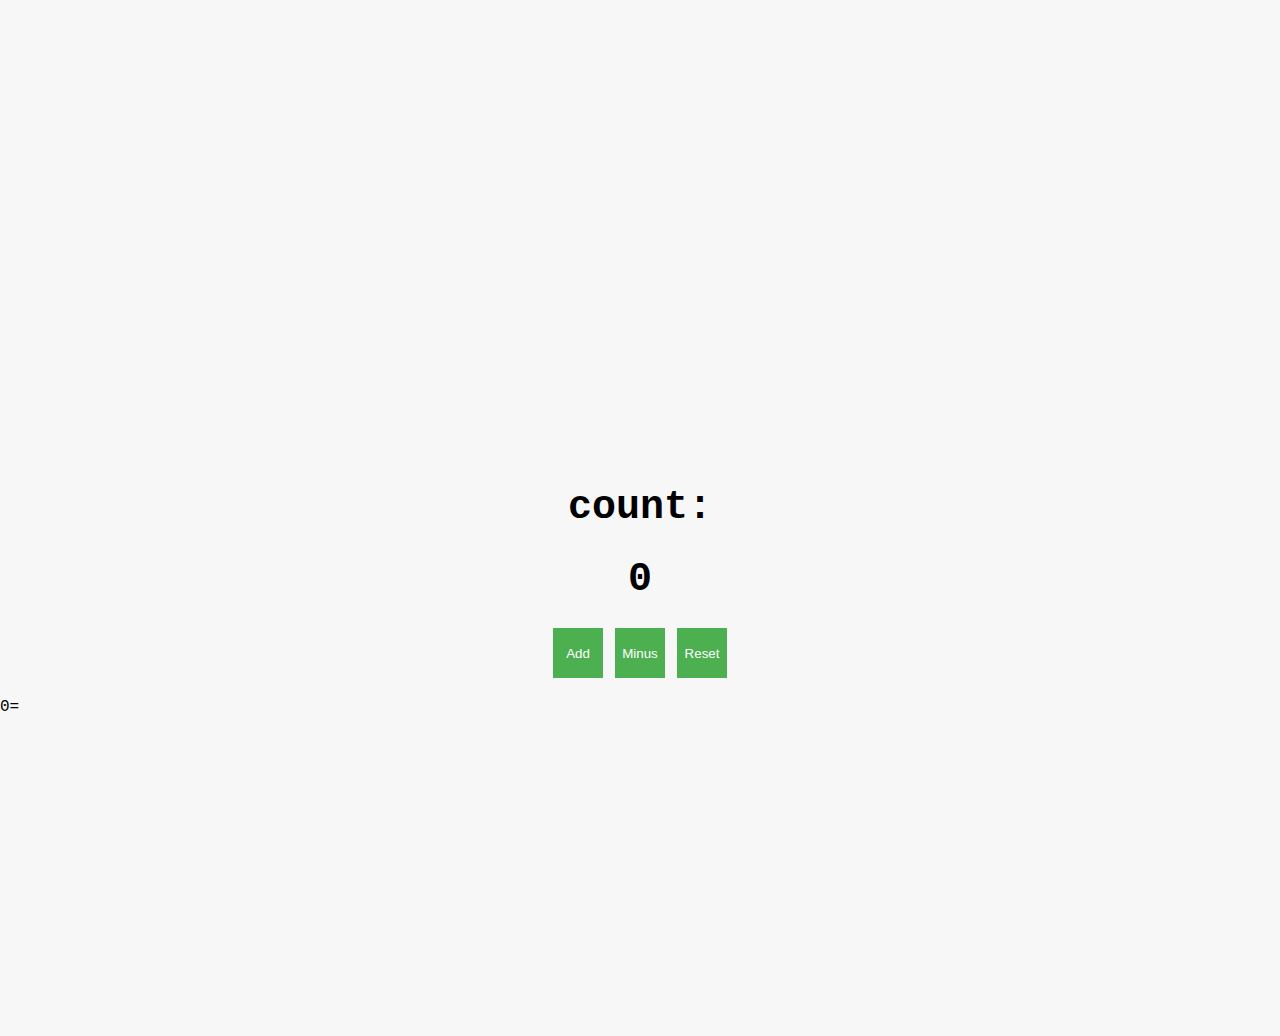
<file: project/js/counter_app/index.html>
<!DOCTYPE html>
<html lang="en">
<head>
    <meta charset="UTF-8">
    <meta name="viewport" content="width=device-width, initial-scale=1.0">
    <title>Count</title>
    <!-- add styles.css -->
    <link rel="stylesheet" href="styles.css">
</head>
<body>
    <div class="body">
        <h1>count:</h1>
        <h1 id="counter">0</h1>
        <button id="add" onclick="addfun()">Add</button>
        <button id="minus" onclick="minusfun()">Minus</button>
        <button id="reset" onclick="resetfun()">Reset</button>
    </div>
    <script src="app.js"></script>
</body>
</html>0=
</file>
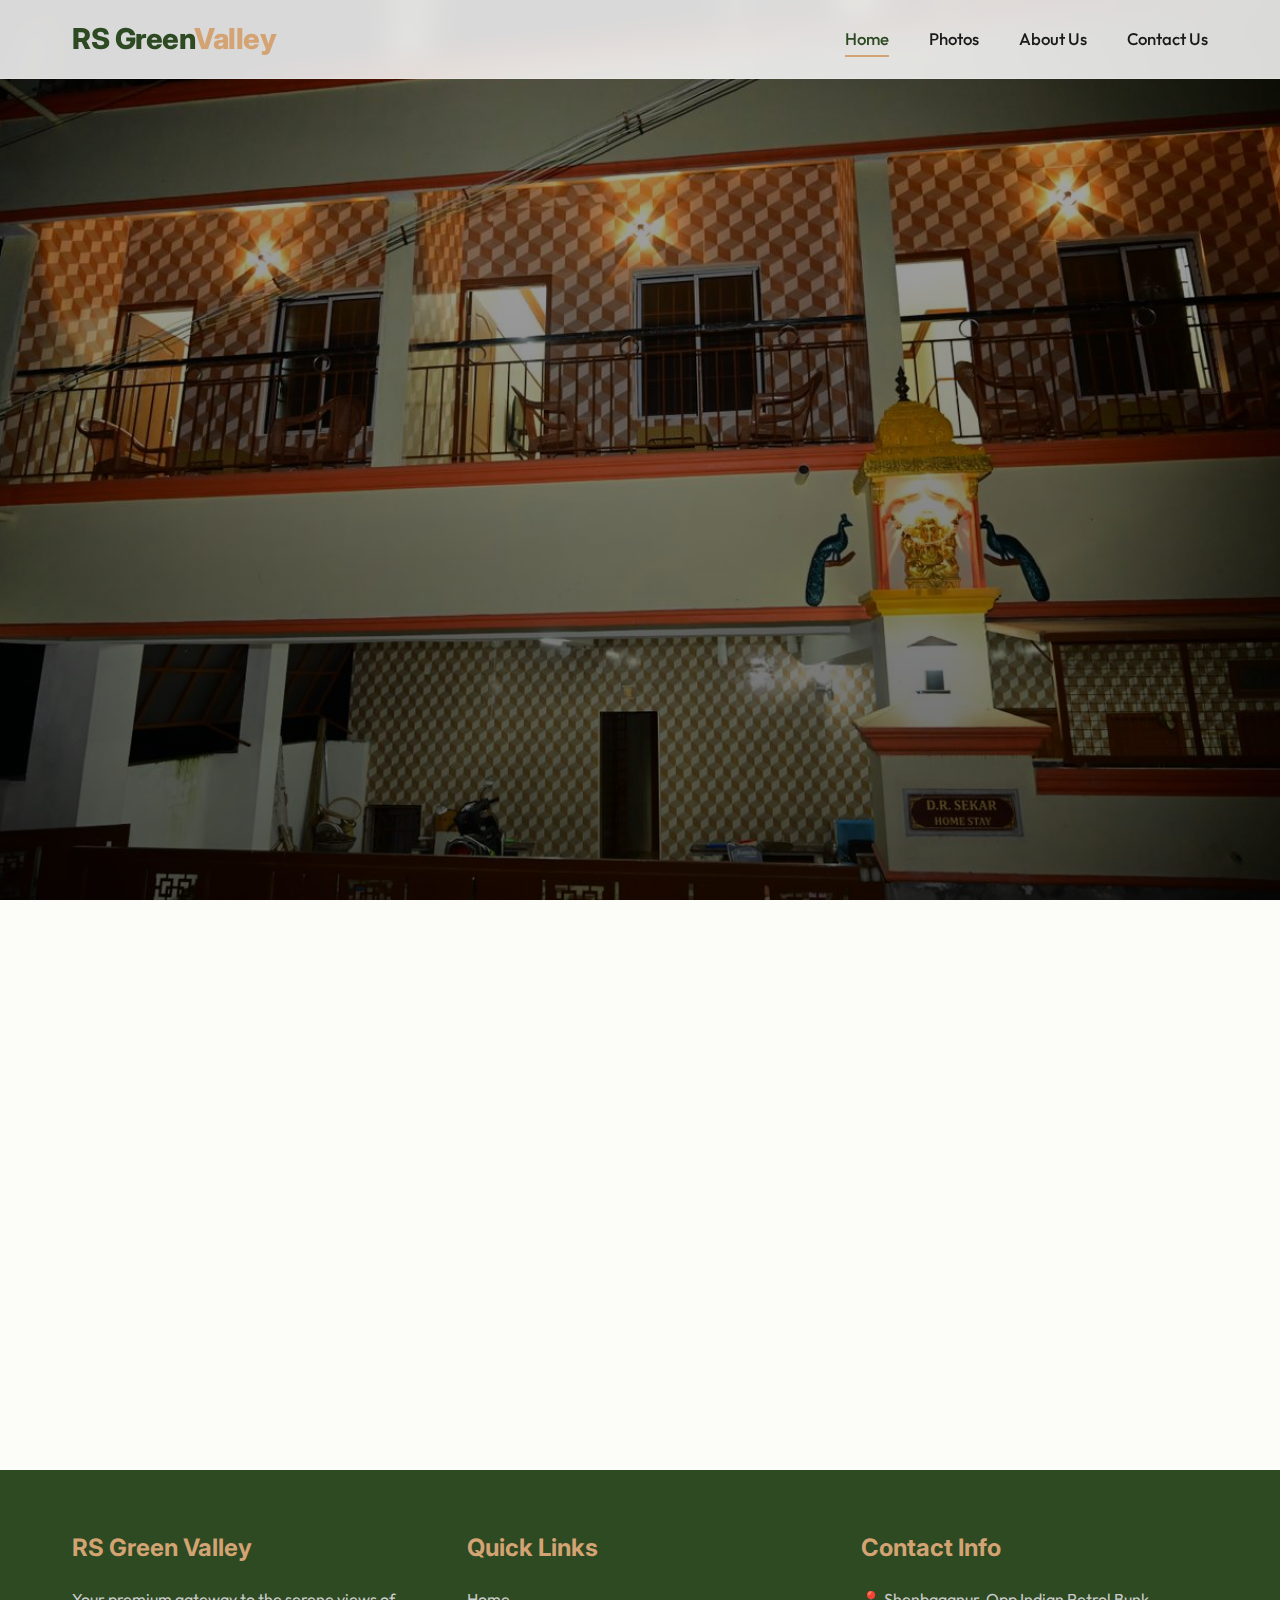
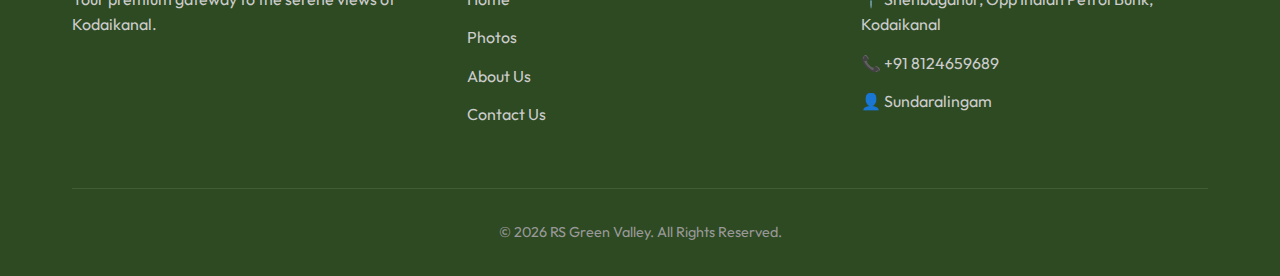
<file: project/resort/2/index.html>
<!DOCTYPE html>
<html lang="en">
<head>
    <meta charset="UTF-8">
    <meta name="viewport" content="width=device-width, initial-scale=1.0">
    <title>RS GREEN VALLEY | Kodaikanal</title>
    <!-- Modern Typography -->
    <link rel="preconnect" href="https://fonts.googleapis.com">
    <link rel="preconnect" href="https://fonts.gstatic.com" crossorigin>
    <link href="https://fonts.googleapis.com/css2?family=Inter:wght@400;700;800&family=Outfit:wght@300;400;500;600&display=swap" rel="stylesheet">
    <link rel="stylesheet" href="styles.css">
    
    <style>
        /* Home Feature Section Styles */
        .features {
            background-color: var(--secondary);
            padding: 8rem 0;
            position: relative;
        }

        .features-grid {
            display: grid;
            grid-template-columns: repeat(auto-fit, minmax(300px, 1fr));
            gap: 3rem;
        }

        .feature-card {
            background: var(--bg-color);
            padding: 3rem 2rem;
            border-radius: 20px;
            text-align: center;
            box-shadow: var(--shadow-lg);
            transition: var(--transition);
        }

        .feature-card:hover {
            transform: translateY(-10px);
        }

        .feature-icon {
            font-size: 3rem;
            color: var(--accent);
            margin-bottom: 1.5rem;
        }

        .intro-section {
            display: grid;
            grid-template-columns: 1fr 1fr;
            gap: 4rem;
            align-items: center;
        }

        .intro-image-wrapper {
            position: relative;
            border-radius: 20px;
            overflow: hidden;
            box-shadow: var(--shadow-lg);
        }
        
        .intro-image-wrapper img {
            transition: var(--transition);
        }

        .intro-image-wrapper:hover img {
            transform: scale(1.05);
        }

        @media (max-width: 900px) {
            .intro-section {
                grid-template-columns: 1fr;
            }
        }
    </style>
</head>
<body>

    <!-- Header & Navigation -->
    <header>
        <div class="nav-container">
            <a href="index.html" class="logo">RS Green<span>Valley</span></a>
            
            <nav>
                <ul class="nav-links">
                    <li><a href="index.html">Home</a></li>
                    <li><a href="photos.html">Photos</a></li>
                    <li><a href="about.html">About Us</a></li>
                    <li><a href="contact.html">Contact Us</a></li>
                </ul>
            </nav>

            <div class="menu-toggle">
                <span></span>
                <span></span>
                <span></span>
            </div>
        </div>
    </header>

    <!-- Hero Section -->
    <section class="hero">
        <img src="img/1.jpeg" alt="Resort View" class="hero-img">
        <div class="hero-content">
            <h1>Escape to Nature</h1>
            <p>Experience tranquility in the heart of Kodaikanal at Shenbaganur</p>
            <div class="hero-buttons">
                <a href="photos.html" class="btn btn-primary">View Gallery</a>
                <a href="contact.html" class="btn btn-accent">Book Now</a>
            </div>
        </div>
    </section>

    <!-- Intro Section -->
    <section class="section container intro-section reveal">
        <div class="intro-content">
            <h2 class="mb-2" style="font-size: 2.5rem; color: var(--primary);">Welcome to Your Retreat</h2>
            <p class="mb-4" style="font-size: 1.1rem; color: #555;">Located directly opposite to the Indian Petrol Bunk in serene Shenbaganur, our resort offers the perfect blend of natural beauty and modern comfort. Unwind amidst the misty hills and lush greenery of Kodaikanal.</p>
            <a href="about.html" class="btn btn-primary">Discover Our Story</a>
        </div>
        <div class="intro-image-wrapper">
            <img src="img/3.jpeg" alt="Resort Room">
        </div>
    </section>

    <!-- Footer -->
    <footer>
        <div class="container">
            <div class="footer-content">
                <div class="footer-col">
                    <h3>RS Green Valley</h3>
                    <p>Your premium gateway to the serene views of Kodaikanal.</p>
                </div>
                <div class="footer-col">
                    <h3>Quick Links</h3>
                    <a href="index.html">Home</a>
                    <a href="photos.html">Photos</a>
                    <a href="about.html">About Us</a>
                    <a href="contact.html">Contact Us</a>
                </div>
                <div class="footer-col">
                    <h3>Contact Info</h3>
                    <p>📍 Shenbaganur, Opp Indian Petrol Bunk, Kodaikanal</p>
                    <p>📞 +91 8124659689</p>
                    <p>👤 Sundaralingam</p>
                </div>
            </div>
            <div class="footer-bottom">
                &copy; <span id="year"></span> RS Green Valley. All Rights Reserved.
            </div>
        </div>
    </footer>

    <script src="script.js"></script>
    <script>
        document.getElementById('year').textContent = new Date().getFullYear();
    </script>
</body>
</html>
</file>
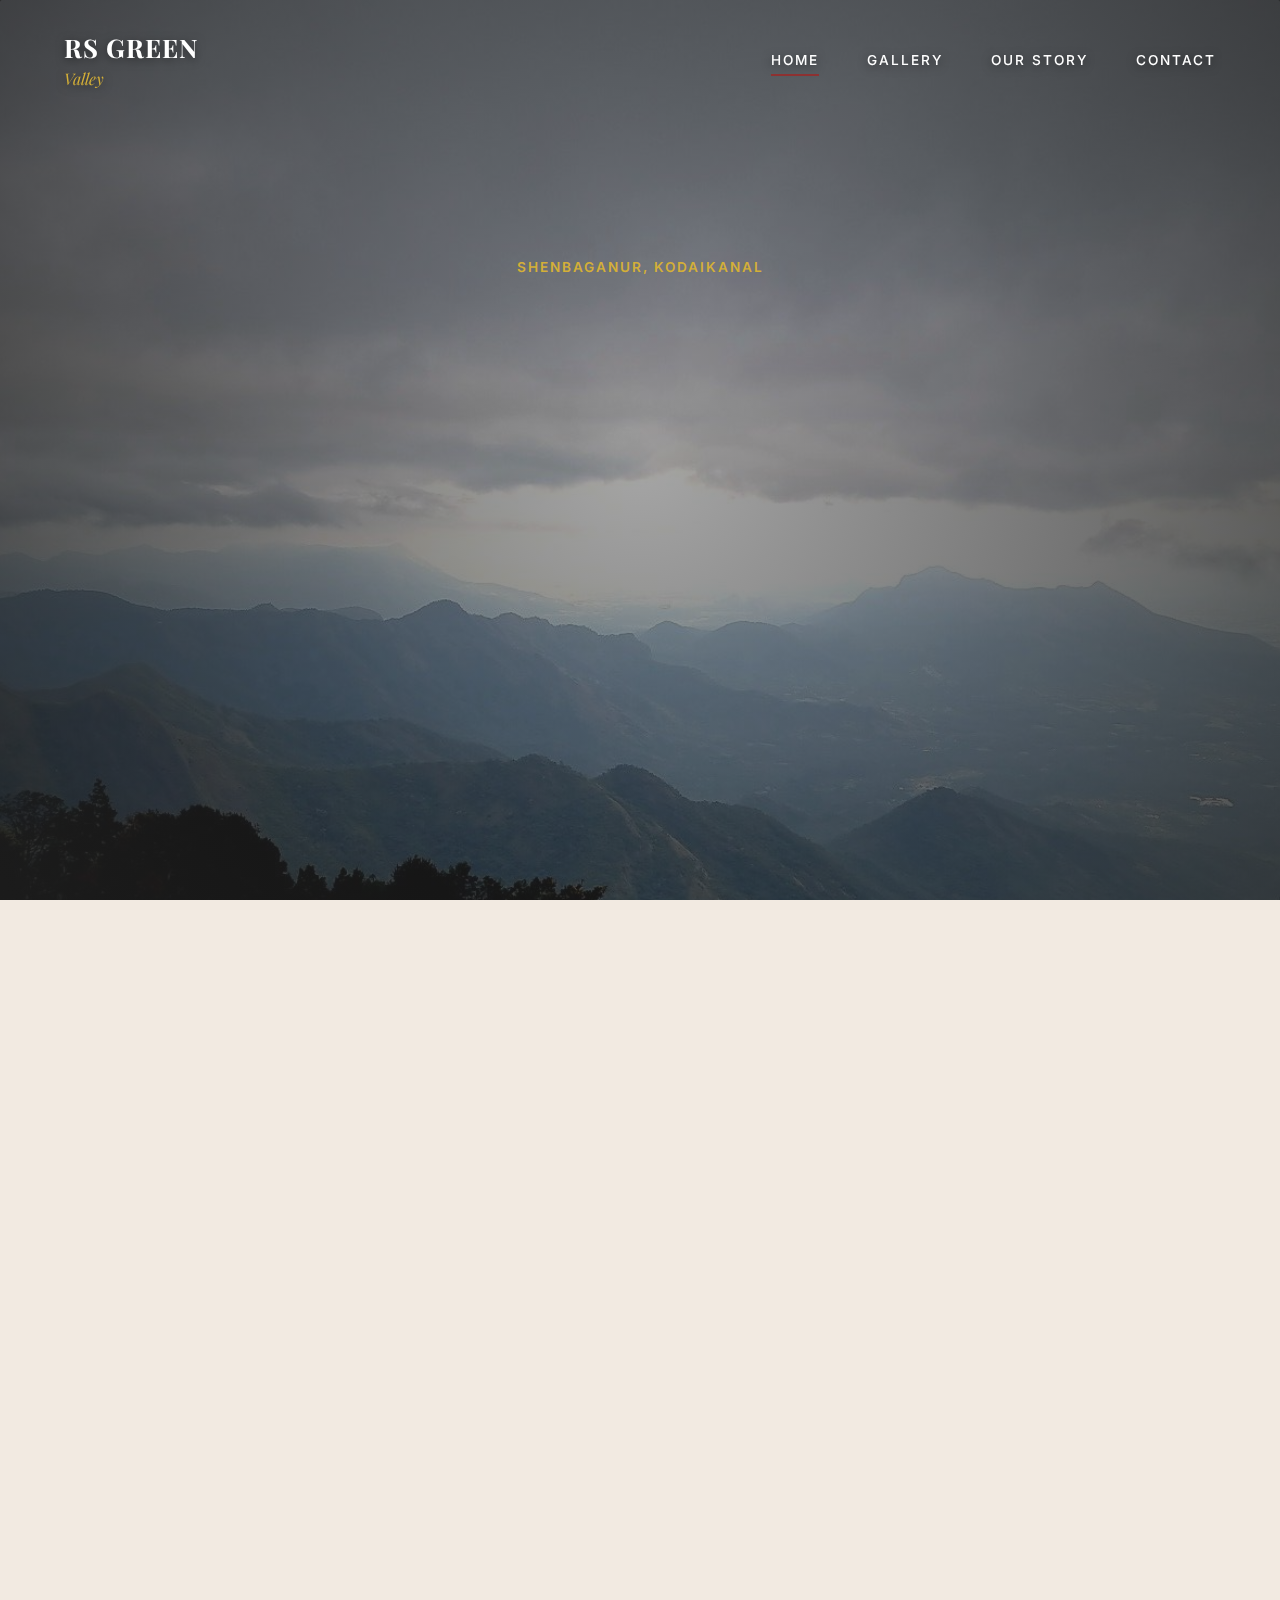
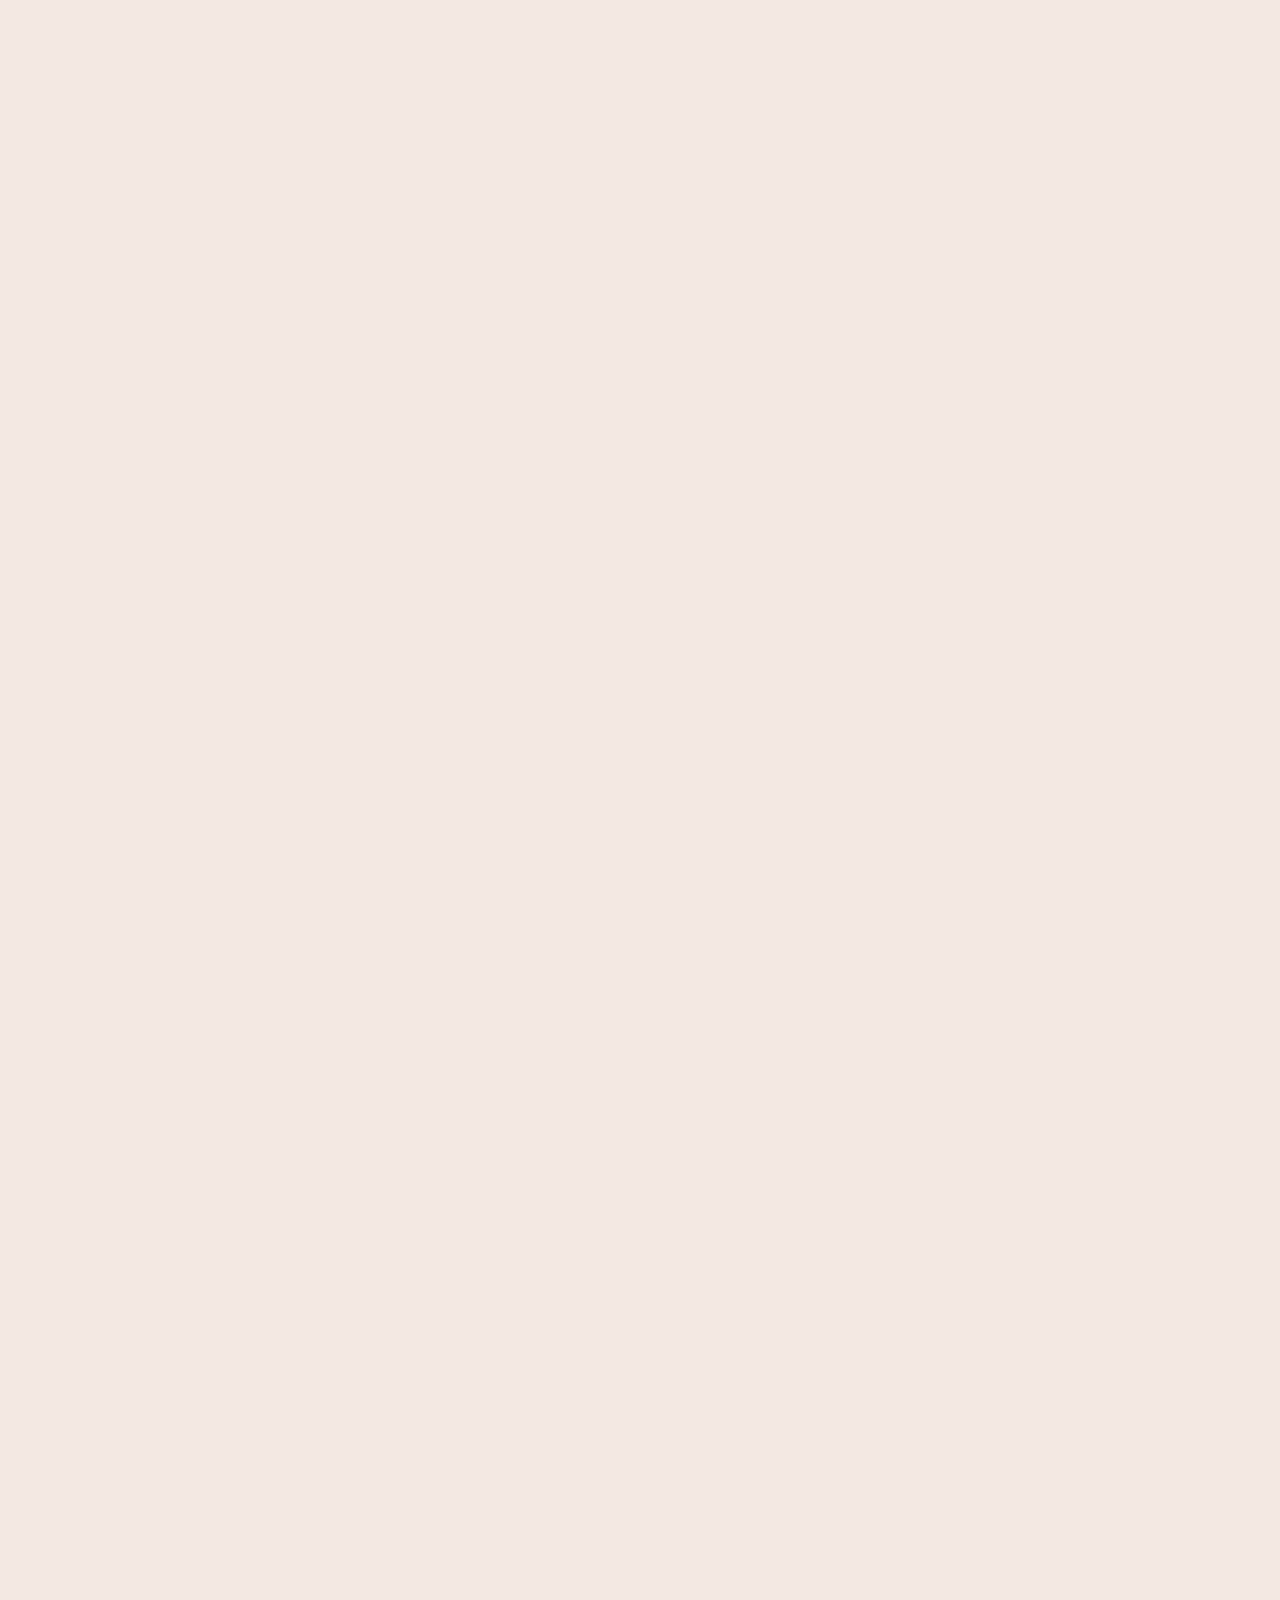
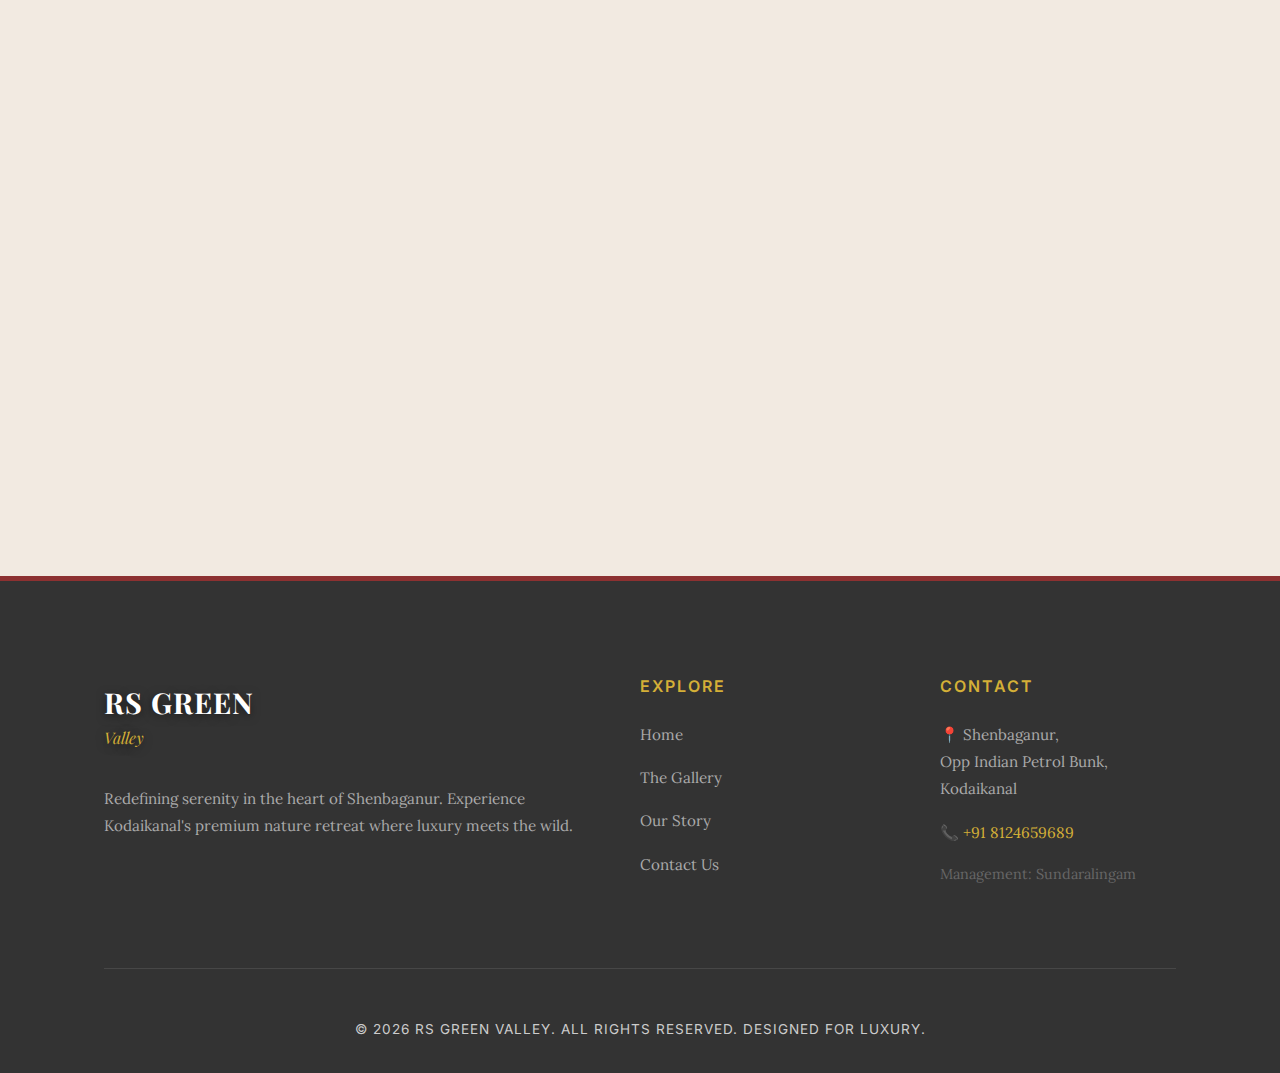
<file: project/resort/3/index.html>
<!DOCTYPE html>
<html lang="en">
<head>
    <meta charset="UTF-8">
    <meta name="viewport" content="width=device-width, initial-scale=1.0">
    <title>RS GREEN VALLEY | Luxury Retreat in Kodaikanal</title>
    <!-- Modern Typography -->
    <link rel="preconnect" href="https://fonts.googleapis.com">
    <link rel="preconnect" href="https://fonts.gstatic.com" crossorigin>
    <link href="https://fonts.googleapis.com/css2?family=Inter:wght@300;400;600&family=Lora:ital,wght@0,400;0,500;1,400&family=Playfair+Display:ital,wght@0,400;0,600;0,700;1,400&display=swap" rel="stylesheet">
    <link rel="stylesheet" href="styles.css">
</head>
<body class="header-transparent-text">

    <!-- Header & Navigation -->
    <header>
        <div class="nav-container">
            <a href="index.html" class="logo">RS Green<span>Valley</span></a>
            
            <nav>
                <ul class="nav-links">
                    <li><a href="index.html" class="active">Home</a></li>
                    <li><a href="photos.html">Gallery</a></li>
                    <li><a href="about.html">Our Story</a></li>
                    <li><a href="contact.html">Contact</a></li>
                </ul>
            </nav>

            <div class="menu-toggle">
                <span></span>
                <span></span>
                <span></span>
            </div>
        </div>
    </header>

    <!-- Clean Hero Section -->
    <section class="hero">
        <img src="img/Kodaikanal.jpg" alt="RS Green Valley View" class="hero-bg">
        <div class="hero-overlay"></div>
        
        <div class="hero-content">
            <span class="subtitle">Shenbaganur, Kodaikanal</span>
            <h1 class="heading-xl">A Breath of<br>Fresh Air</h1>
            <p>Discover a bright, modern sanctuary nestled in the hills of Kodaikanal. Elegance meets the serenity of nature.</p>
            <div class="hero-buttons">
                <a href="contact.html" class="btn btn-primary">Reserve Your Stay</a>
                <a href="photos.html" class="btn btn-outline" style="margin-left: 1rem;">Explore Gallery</a>
            </div>
        </div>
    </section>

    <!-- Editorial Intro Sequence -->
    <section class="section container">
        <div class="quote-wrapper reveal">
            <h2 class="quote-text mb-2">"Simplicity is the ultimate sophistication."</h2>
            <span class="subtitle">The RS Green Valley Experience</span>
        </div>

        <!-- Block 1 -->
        <div class="editorial-block reveal">
            <div class="editorial-img-container">
                <img src="img/3.jpeg" alt="Resort Room" class="editorial-img">
            </div>
            <div class="editorial-content">
                <span class="subtitle">Accommodations</span>
                <h3 class="heading-md mb-4">Light, Bright, and Serene.</h3>
                <p>Wake up in spaces designed to let the outside in. Large windows, uncluttered decor, and a soft color palette ensure your mind remains completely at peace during your stay.</p>
                <a href="photos.html" class="btn btn-primary mt-4">View Rooms</a>
            </div>
        </div>

        <!-- Block 2 -->
        <div class="editorial-block reverse reveal">
            <div class="editorial-img-container">
                <img src="img/7.jpeg" alt="Resort View" class="editorial-img">
            </div>
            <div class="editorial-content">
                <span class="subtitle">Location</span>
                <h3 class="heading-md mb-4">Quietly Accessible.</h3>
                <p>Located directly opposite the Indian Petrol Bunk in Shenbaganur, our property is a hidden gem that offers pure quietude just moments away from the main routes.</p>
                <a href="about.html" class="btn btn-primary mt-4">Discover Our Location</a>
            </div>
        </div>
    </section>

    <!-- Clean Features Section -->
    <section class="section">
        <div class="container">
            <div class="text-center reveal mb-4">
                <span class="subtitle">Why Choose Us</span>
                <h2 class="heading-lg">The Art of Hospitality</h2>
            </div>
            
            <div class="features-grid" style="display: grid; grid-template-columns: repeat(auto-fit, minmax(300px, 1fr)); gap: 3rem; margin-top: 4rem;">
                <div class="reveal-left" style="background: var(--bg-card); padding: 4rem 3rem; border-radius: 2px; box-shadow: var(--shadow-sm); text-align: center;">
                    <br><h3 class="heading-md mb-2" style="font-size: 1.5rem; color: var(--primary);">Pristine Nature</h3>
                    <p style="color: var(--text-body);">Surrounded by dense forests and mist-covered hills, the air here is incredibly pure. Step outside and let the untouched environment rejuvenate you.</p>
                </div>
                
                <div class="reveal" style="background: var(--bg-card); padding: 4rem 3rem; border-radius: 2px; box-shadow: var(--shadow-lg); text-align: center; transform: translateY(-20px);">
                    <br><h3 class="heading-md mb-2" style="font-size: 1.5rem; color: var(--primary);">Premium Care</h3>
                    <p style="color: var(--text-body);">We blend rustic charm with classic luxury. From high-end linens to personalized service by Sundaralingam and his dedicated team.</p>
                </div>
                
                <div class="reveal-right" style="background: var(--bg-card); padding: 4rem 3rem; border-radius: 2px; box-shadow: var(--shadow-sm); text-align: center;">
                    <br><h3 class="heading-md mb-2" style="font-size: 1.5rem; color: var(--primary);">Stunning Views</h3>
                    <p style="color: var(--text-body);">Perched perfectly in the heart of the valley, our property offers unobstructed panoramic views that shift beautifully from sunrise to sunset.</p>
                </div>
            </div>
        </div>
    </section>

    <!-- Final Call to Action -->
    <section class="section container text-center reveal-zoom">
        <h2 class="heading-lg mb-4">Ready to Escape?</h2>
        <p class="mb-4" style="font-size: 1.2rem; max-width: 600px; margin-left: auto; margin-right: auto; color: var(--text-body);">Leave the city behind. Your peaceful, modern retreat in the hills of Kodaikanal awaits.</p>
        <a href="contact.html" class="btn btn-accent" style="font-size: 1.1rem; padding: 1.2rem 3.5rem;">Contact Us Today</a>
    </section>

    <!-- Footer -->
    <footer>
        <div class="container">
            <div class="footer-content">
                <div class="footer-col" style="grid-column: span 1 / auto;">
                    <a href="index.html" class="logo" style="margin-bottom: 2rem;">RS Green<br><span style="color:var(--accent-gold);">Valley</span></a>
                    <p class="footer-desc">Redefining serenity in the heart of Shenbaganur. Experience Kodaikanal's premium nature retreat where luxury meets the wild.</p>
                </div>
                <div class="footer-col">
                    <h3>Explore</h3>
                    <a href="index.html">Home</a>
                    <a href="photos.html">The Gallery</a>
                    <a href="about.html">Our Story</a>
                    <a href="contact.html">Contact Us</a>
                </div>
                <div class="footer-col">
                    <h3>Contact</h3>
                    <p>📍 Shenbaganur,<br>Opp Indian Petrol Bunk,<br>Kodaikanal</p>
                    <p style="margin-top: 1rem; color: var(--accent-gold);">📞 +91 8124659689</p>
                    <p style="color: #666; font-size: 0.9rem;">Management: Sundaralingam</p>
                </div>
            </div>
            <div class="footer-bottom">
                &copy; <span id="year"></span> RS Green Valley. All Rights Reserved. Designed for Luxury.
            </div>
        </div>
    </footer>

    <script src="script.js"></script>
    <script>
        document.getElementById('year').textContent = new Date().getFullYear();
    </script>
</body>
</html>
</file>
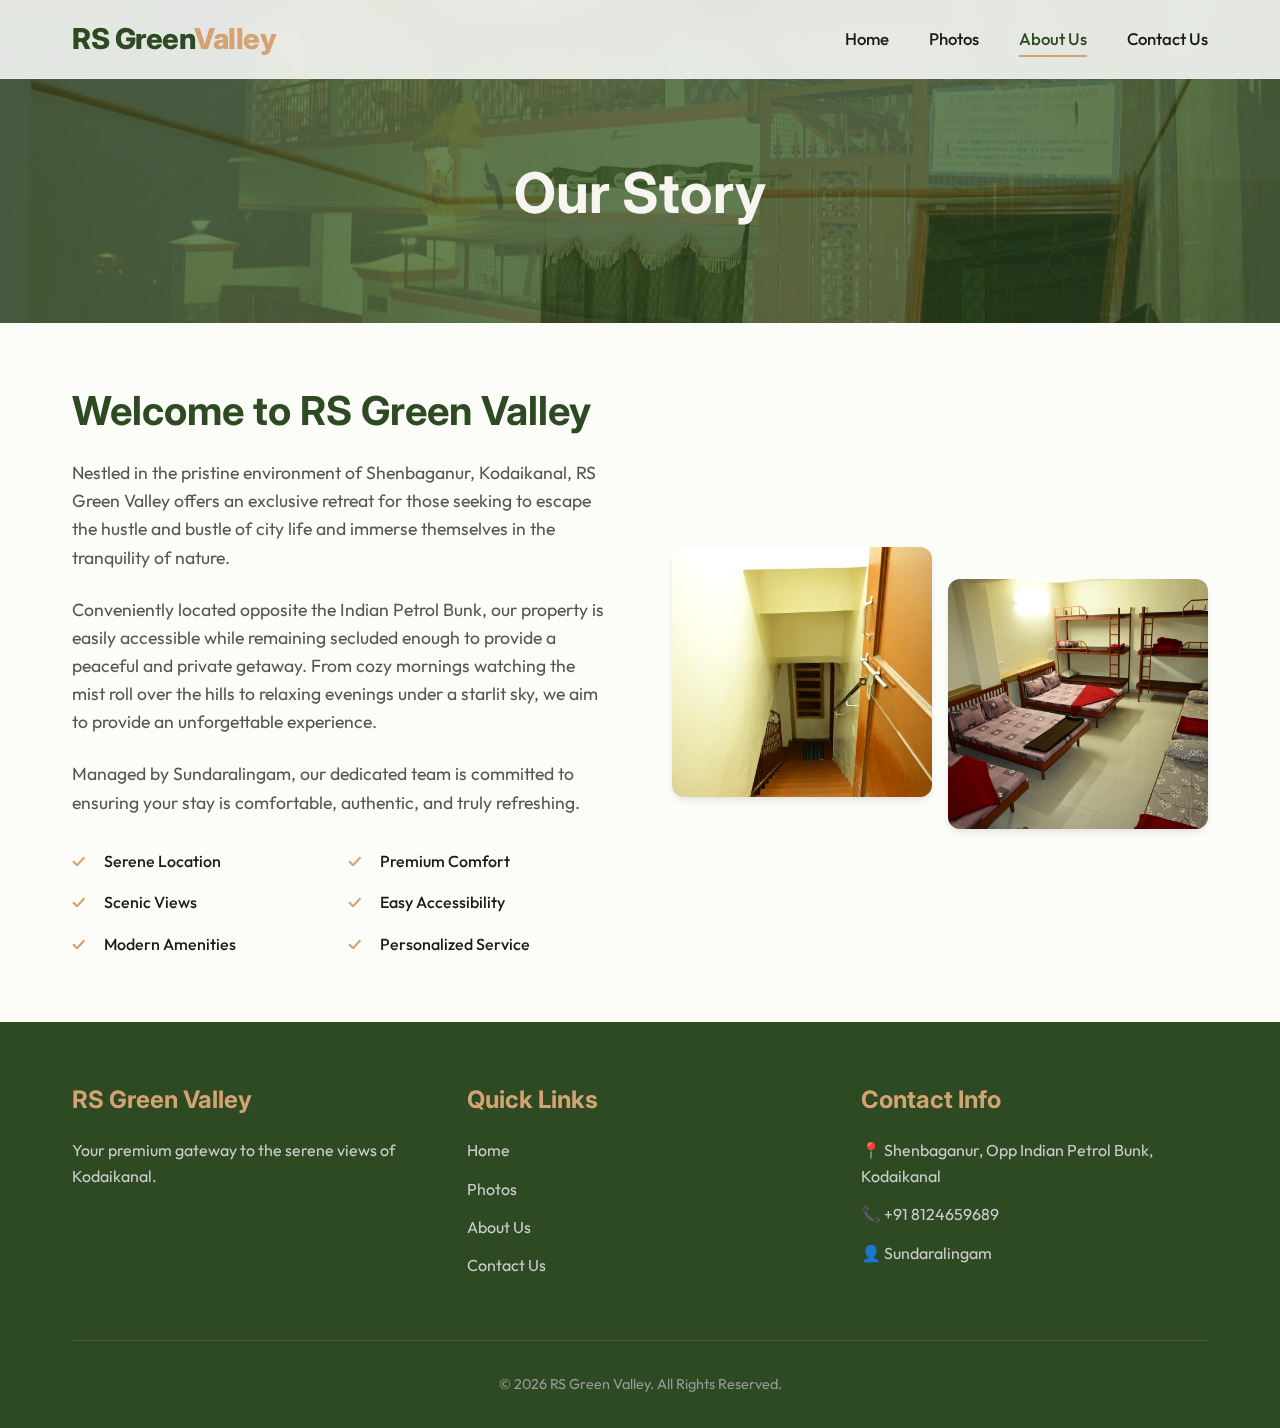
<file: project/resort/2/about.html>
<!DOCTYPE html>
<html lang="en">
<head>
    <meta charset="UTF-8">
    <meta name="viewport" content="width=device-width, initial-scale=1.0">
    <title>About Us - RS GREEN VALLEY</title>
    <!-- Modern Typography -->
    <link rel="preconnect" href="https://fonts.googleapis.com">
    <link rel="preconnect" href="https://fonts.gstatic.com" crossorigin>
    <link href="https://fonts.googleapis.com/css2?family=Inter:wght@400;700;800&family=Outfit:wght@300;400;500;600&display=swap" rel="stylesheet">
    <link rel="stylesheet" href="styles.css">
    
    <style>
        .about-grid {
            display: grid;
            grid-template-columns: 1fr 1fr;
            gap: 4rem;
            align-items: center;
            padding: 4rem 0;
        }

        .about-text h2 {
            color: var(--primary);
            font-size: 2.5rem;
            margin-bottom: 1.5rem;
        }

        .about-text p {
            margin-bottom: 1.5rem;
            color: #555;
            font-size: 1.1rem;
        }
        
        .about-images {
            display: grid;
            grid-template-columns: repeat(2, 1fr);
            gap: 1rem;
        }

        .about-images img {
            border-radius: 12px;
            box-shadow: var(--shadow-sm);
            width: 100%;
            height: 250px;
            object-fit: cover;
        }
        
        .img-offset {
            transform: translateY(2rem);
        }

        .features-list {
            list-style: none;
            margin-top: 2rem;
            display: grid;
            grid-template-columns: 1fr 1fr;
            gap: 1rem;
        }

        .features-list li {
            position: relative;
            padding-left: 2rem;
            color: var(--text-dark);
            font-weight: 500;
        }

        .features-list li::before {
            content: '✓';
            position: absolute;
            left: 0;
            top: 0;
            color: var(--accent);
            font-weight: bold;
        }

        @media (max-width: 900px) {
            .about-grid {
                grid-template-columns: 1fr;
            }
            .img-offset {
                transform: translateY(0);
            }
        }
    </style>
</head>
<body>

    <!-- Header & Navigation -->
    <header>
        <div class="nav-container">
            <a href="index.html" class="logo">RS Green<span>Valley</span></a>
            
            <nav>
                <ul class="nav-links">
                    <li><a href="index.html">Home</a></li>
                    <li><a href="photos.html">Photos</a></li>
                    <li><a href="about.html" class="active">About Us</a></li>
                    <li><a href="contact.html">Contact Us</a></li>
                </ul>
            </nav>

            <div class="menu-toggle">
                <span></span>
                <span></span>
                <span></span>
            </div>
        </div>
    </header>

    <!-- Page Header -->
    <section class="page-header" style="background-image: linear-gradient(rgba(45, 74, 34, 0.8), rgba(45, 74, 34, 0.8)), url('img/6.jpeg');">
        <h1>Our Story</h1>
    </section>

    <!-- About Section -->
    <section class="container reveal">
        <div class="about-grid">
            <div class="about-text">
                <h2>Welcome to RS Green Valley</h2>
                <p>Nestled in the pristine environment of Shenbaganur, Kodaikanal, RS Green Valley offers an exclusive retreat for those seeking to escape the hustle and bustle of city life and immerse themselves in the tranquility of nature.</p>
                
                <p>Conveniently located opposite the Indian Petrol Bunk, our property is easily accessible while remaining secluded enough to provide a peaceful and private getaway. From cozy mornings watching the mist roll over the hills to relaxing evenings under a starlit sky, we aim to provide an unforgettable experience.</p>

                <p>Managed by Sundaralingam, our dedicated team is committed to ensuring your stay is comfortable, authentic, and truly refreshing.</p>
                
                <ul class="features-list">
                    <li>Serene Location</li>
                    <li>Premium Comfort</li>
                    <li>Scenic Views</li>
                    <li>Easy Accessibility</li>
                    <li>Modern Amenities</li>
                    <li>Personalized Service</li>
                </ul>
            </div>
            
            <div class="about-images">
                <img src="img/4.jpeg" alt="Resort Area">
                <img src="img/5.jpeg" alt="Resort View" class="img-offset">
            </div>
        </div>
    </section>

    <!-- Footer -->
    <footer>
        <div class="container">
            <div class="footer-content">
                <div class="footer-col">
                    <h3>RS Green Valley</h3>
                    <p>Your premium gateway to the serene views of Kodaikanal.</p>
                </div>
                <div class="footer-col">
                    <h3>Quick Links</h3>
                    <a href="index.html">Home</a>
                    <a href="photos.html">Photos</a>
                    <a href="about.html">About Us</a>
                    <a href="contact.html">Contact Us</a>
                </div>
                <div class="footer-col">
                    <h3>Contact Info</h3>
                    <p>📍 Shenbaganur, Opp Indian Petrol Bunk, Kodaikanal</p>
                    <p>📞 +91 8124659689</p>
                    <p>👤 Sundaralingam</p>
                </div>
            </div>
            <div class="footer-bottom">
                &copy; <span id="year"></span> RS Green Valley. All Rights Reserved.
            </div>
        </div>
    </footer>

    <script src="script.js"></script>
    <script>
        document.getElementById('year').textContent = new Date().getFullYear();
    </script>
</body>
</html>
</file>
<file: project/np/styles.css>
.container {
  display: flex;
  flex-direction: column;
  justify-content: center;
  align-items: center;
  padding: 10px;
}

.toolbar {
  display: flex;
  justify-content: space-between;
  align-items: center;
  margin-bottom: 10px;
}

textarea {
  width: 100%;
  height: calc(100vh - 200px);
  padding: 10px;
  resize: none;
  font-size: 16px;
}

.dropdown {
  position: relative;
  display: inline-block;
}

.dropbtn,
button {
  background-color: #4CAF50; /* Set the button color */
  color: white;
  padding: 10px;
  font-size: 16px;
  border: none;
  cursor: pointer;
}

.dropdown-content {
  display: none;
  position: absolute;
  background-color: #f9f9f9;
  min-width: 160px;
  box-shadow: 0px 8px 16px 0px rgba(0, 0, 0, 0.2);
  z-index: 1;
}

.dropdown-content a {
  color: black;
  padding: 12px 16px;
  text-decoration: none;
  display: block;
}

.dropdown-content a:hover {
  background-color: #f1f1f1;
}

.dropdown:hover .dropdown-content {
  display: block;
}

.dropdown:hover .dropbtn {
  background-color: #3e8e
41;
}

.save-input-container {
display: flex;
flex-direction: row;
align-items: center;
margin-bottom: 10px;
}

.save-input-container input[type="text"] {
width: 200px;
height: 30px;
padding: 5px;
font-size: 16px;
}

.save-input-container button {
margin-left: 10px;
padding: 8px 16px;
font-size: 16px;
}

.toggle-switch {
position: absolute;
top: 10px;
right: 10px;
}

.toggle-switch input[type="checkbox"] {
height: 0;
width: 0;
visibility: hidden;
}

.toggle-switch label {
cursor: pointer;
text-indent: -9999px;
width: 60px;
height: 30px;
background: #ccc;
display: block;
border-radius: 30px;
position: relative;
}

.toggle-switch label:after {
content: '';
position: absolute;
top: 2px;
left: 2px;
width: 26px;
height: 26px;
background: #fff;
border-radius: 50%;
transition: 0.3s;
}

.toggle-switch input[type="checkbox"]:checked + label {
background: #3DBF5F;
}

.toggle-switch input[type="checkbox"]:checked + label:after {
left: calc(100% - 2px);
transform: translateX(-100%);
}

.toggle-switch label:active:after {
width: 46px;
}

.dark-mode {
background-color: #1f1f1f !important;
color: #fff !important;
}

.dark-mode textarea {
background-color: #1f1f1f !important;
color: #fff !important;
}
</file>
<file: project/temp/css/nice-select.css>
.nice-select {
    -webkit-tap-highlight-color: transparent;
    background-color: #fff;
    border-radius: 5px;
    border: solid 1px #e8e8e8;
    box-sizing: border-box;
    clear: both;
    cursor: pointer;
    display: block;
    float: left;
    font-family: inherit;
    font-size: 14px;
    font-weight: normal;
    height: 42px;
    line-height: 40px;
    outline: none;
    padding-left: 18px;
    padding-right: 30px;
    position: relative;
    text-align: left !important;
    -webkit-transition: all 0.2s ease-in-out;
    transition: all 0.2s ease-in-out;
    -webkit-user-select: none;
       -moz-user-select: none;
        -ms-user-select: none;
            user-select: none;
    white-space: nowrap;
    width: auto; }
    .nice-select:hover {
      border-color: #dbdbdb; }
    .nice-select:active, .nice-select.open, .nice-select:focus {
      border-color: #999; }
    .nice-select:after {
      border-bottom: 2px solid #999;
      border-right: 2px solid #999;
      content: '';
      display: block;
      height: 5px;
      margin-top: -4px;
      pointer-events: none;
      position: absolute;
      right: 12px;
      top: 50%;
      -webkit-transform-origin: 66% 66%;
          -ms-transform-origin: 66% 66%;
              transform-origin: 66% 66%;
      -webkit-transform: rotate(45deg);
          -ms-transform: rotate(45deg);
              transform: rotate(45deg);
      -webkit-transition: all 0.15s ease-in-out;
      transition: all 0.15s ease-in-out;
      width: 5px; }
    .nice-select.open:after {
      -webkit-transform: rotate(-135deg);
          -ms-transform: rotate(-135deg);
              transform: rotate(-135deg); }
    .nice-select.open .list {
      opacity: 1;
      pointer-events: auto;
      -webkit-transform: scale(1) translateY(0);
          -ms-transform: scale(1) translateY(0);
              transform: scale(1) translateY(0); }
    .nice-select.disabled {
      border-color: #ededed;
      color: #999;
      pointer-events: none; }
      .nice-select.disabled:after {
        border-color: #cccccc; }
    .nice-select.wide {
      width: 100%; }
      .nice-select.wide .list {
        left: 0 !important;
        right: 0 !important; }
    .nice-select.right {
      float: right; }
      .nice-select.right .list {
        left: auto;
        right: 0; }
    .nice-select.small {
      font-size: 12px;
      height: 36px;
      line-height: 34px; }
      .nice-select.small:after {
        height: 4px;
        width: 4px; }
      .nice-select.small .option {
        line-height: 34px;
        min-height: 34px; }
    .nice-select .list {
      background-color: #fff;
      border-radius: 5px;
      box-shadow: 0 0 0 1px rgba(68, 68, 68, 0.11);
      box-sizing: border-box;
      margin-top: 4px;
      opacity: 0;
      overflow: hidden;
      padding: 0;
      pointer-events: none;
      position: absolute;
      top: 100%;
      left: 0;
      -webkit-transform-origin: 50% 0;
          -ms-transform-origin: 50% 0;
              transform-origin: 50% 0;
      -webkit-transform: scale(0.75) translateY(-21px);
          -ms-transform: scale(0.75) translateY(-21px);
              transform: scale(0.75) translateY(-21px);
      -webkit-transition: all 0.2s cubic-bezier(0.5, 0, 0, 1.25), opacity 0.15s ease-out;
      transition: all 0.2s cubic-bezier(0.5, 0, 0, 1.25), opacity 0.15s ease-out;
      z-index: 9; }
      .nice-select .list:hover .option:not(:hover) {
        background-color: transparent !important; }
    .nice-select .option {
      cursor: pointer;
      font-weight: 400;
      line-height: 40px;
      list-style: none;
      min-height: 40px;
      outline: none;
      padding-left: 18px;
      padding-right: 29px;
      text-align: left;
      -webkit-transition: all 0.2s;
      transition: all 0.2s; }
      .nice-select .option:hover, .nice-select .option.focus, .nice-select .option.selected.focus {
        background-color: #f6f6f6; }
      .nice-select .option.selected {
        font-weight: bold; }
      .nice-select .option.disabled {
        background-color: transparent;
        color: #999;
        cursor: default; }
  
  .no-csspointerevents .nice-select .list {
    display: none; }
  
  .no-csspointerevents .nice-select.open .list {
    display: block; }
</file>
